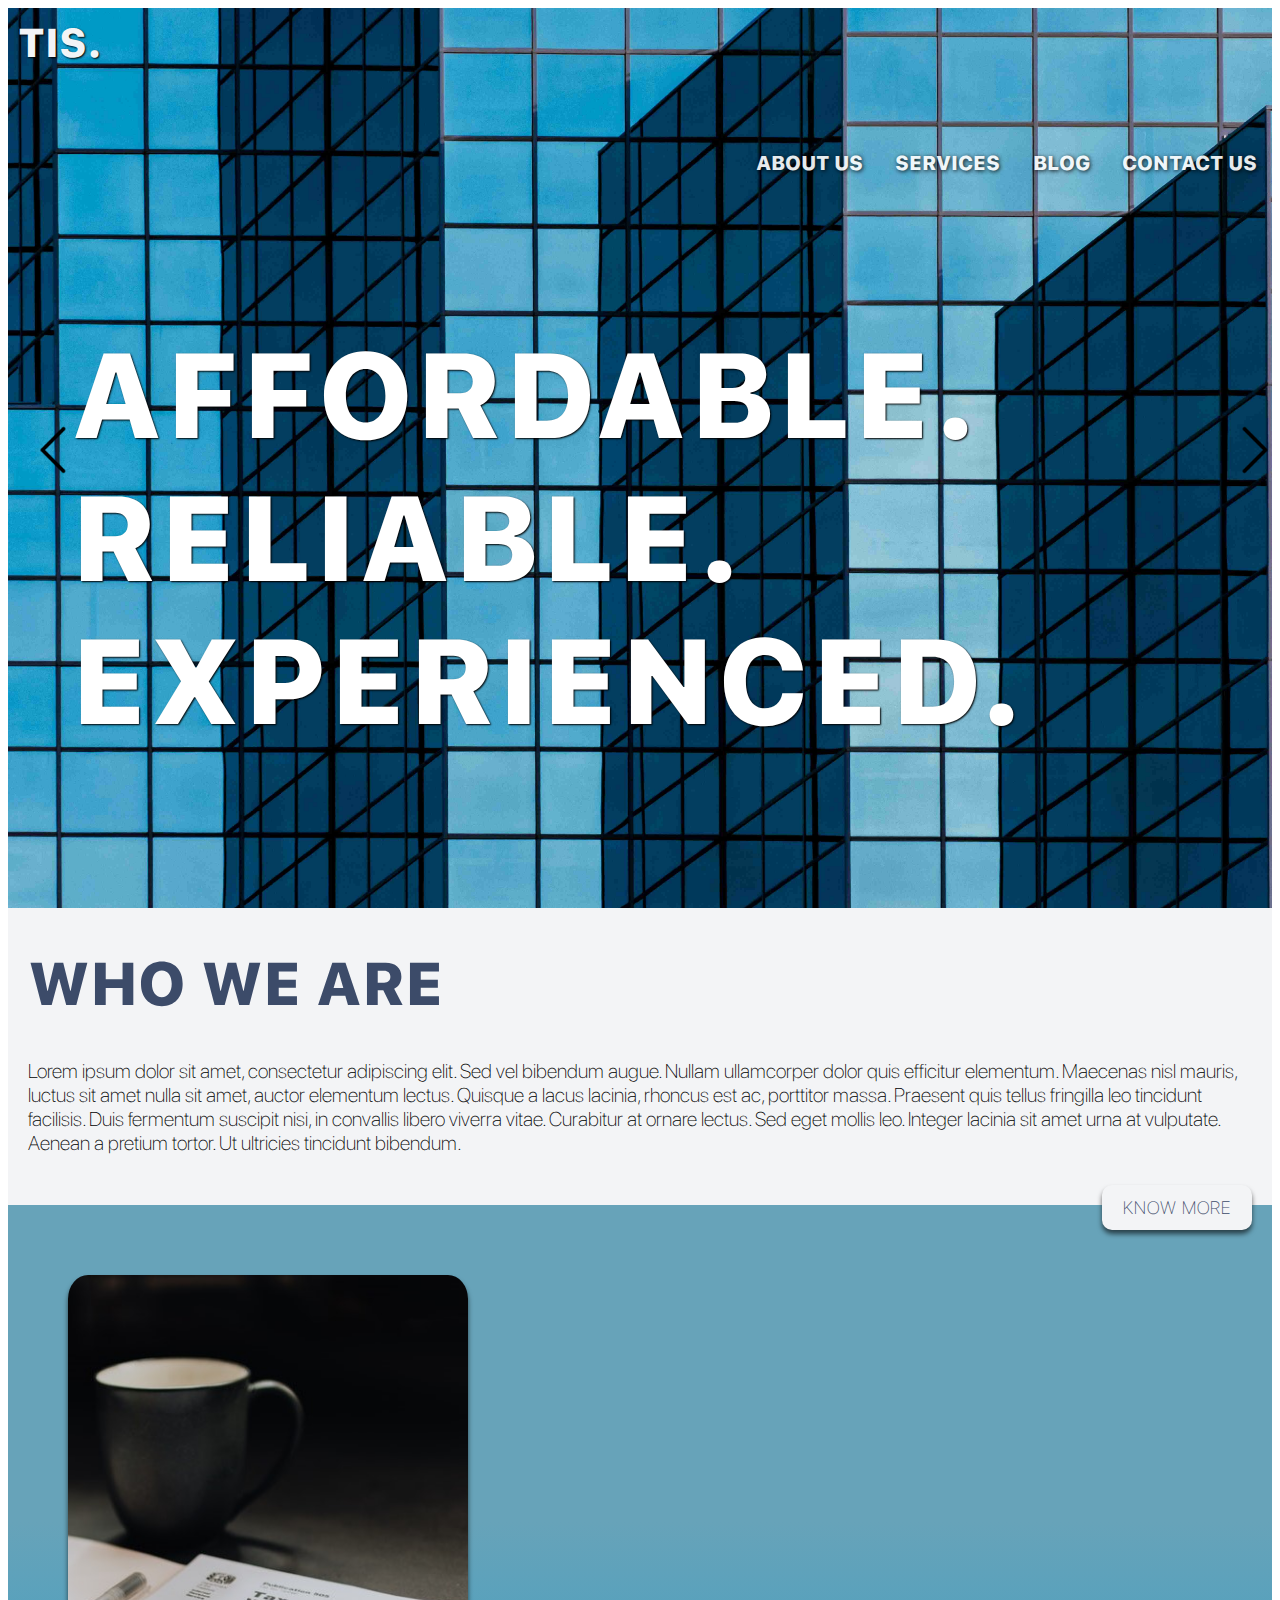
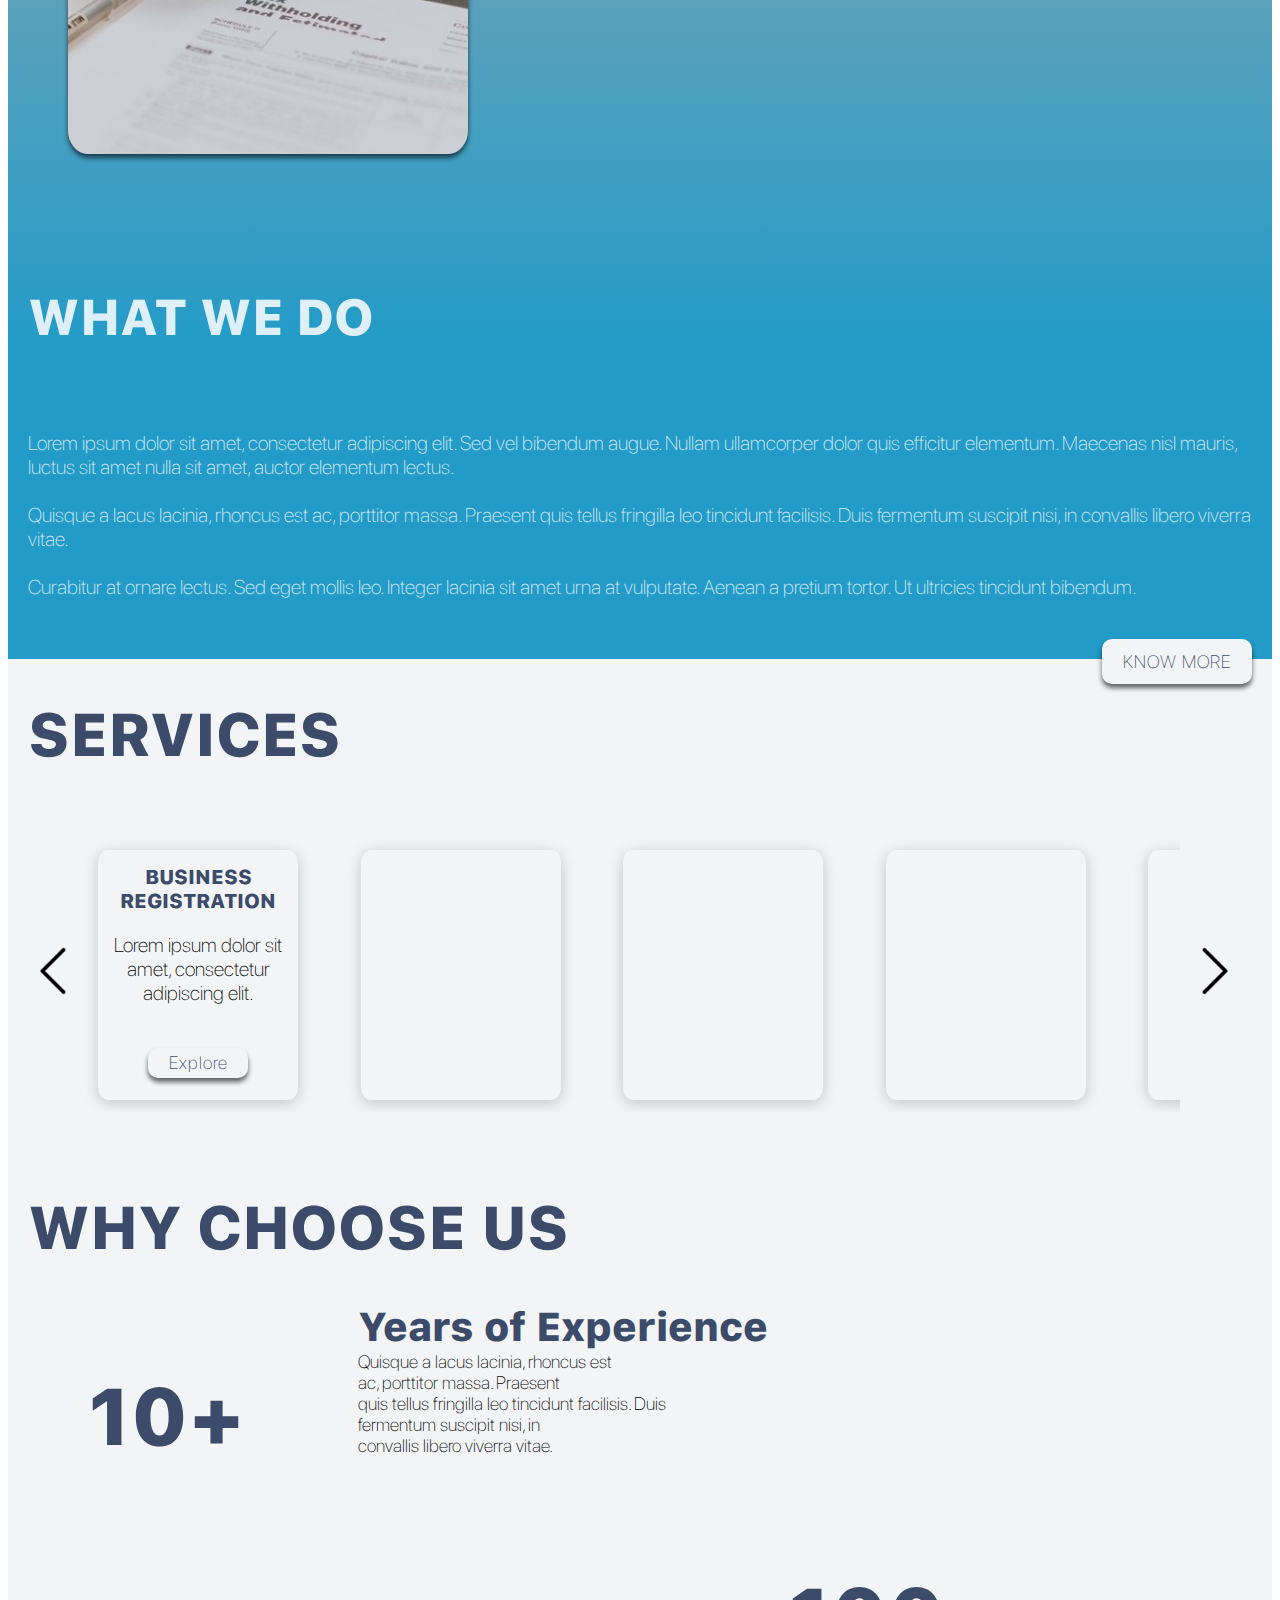
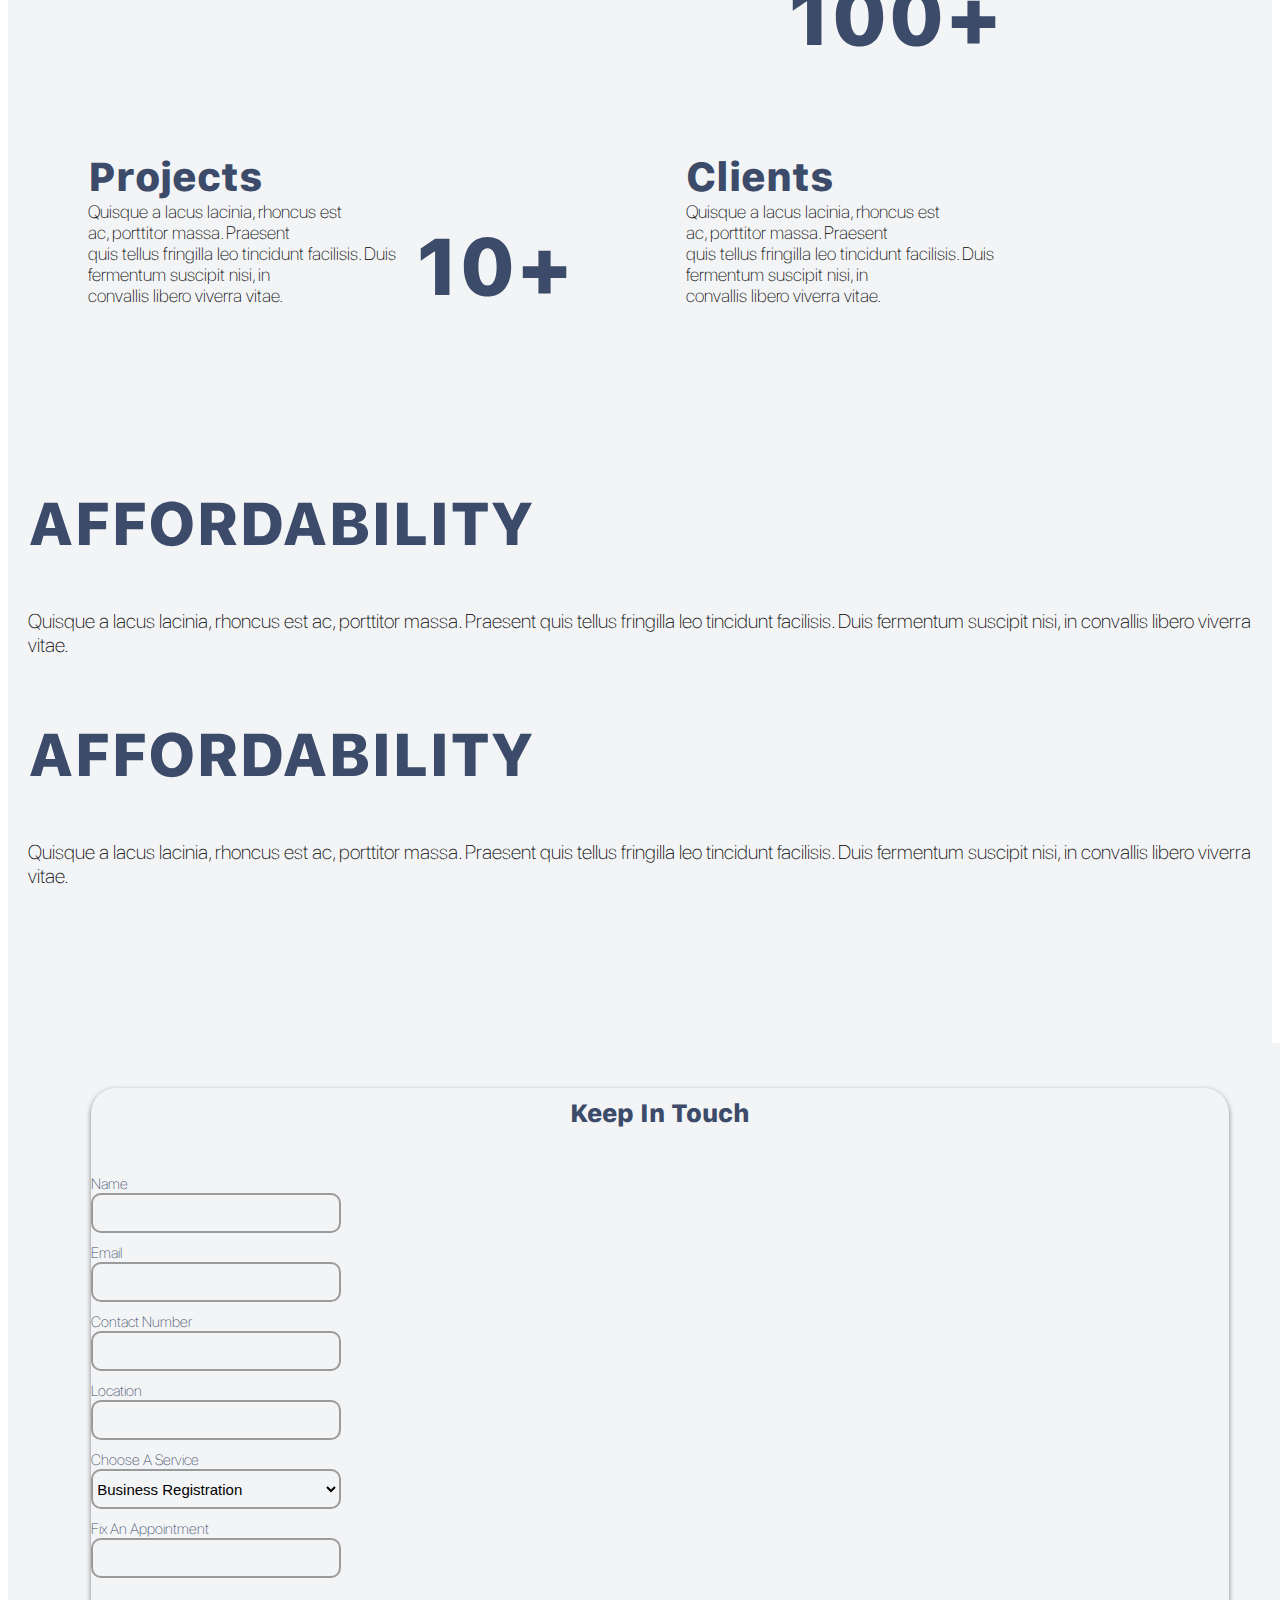
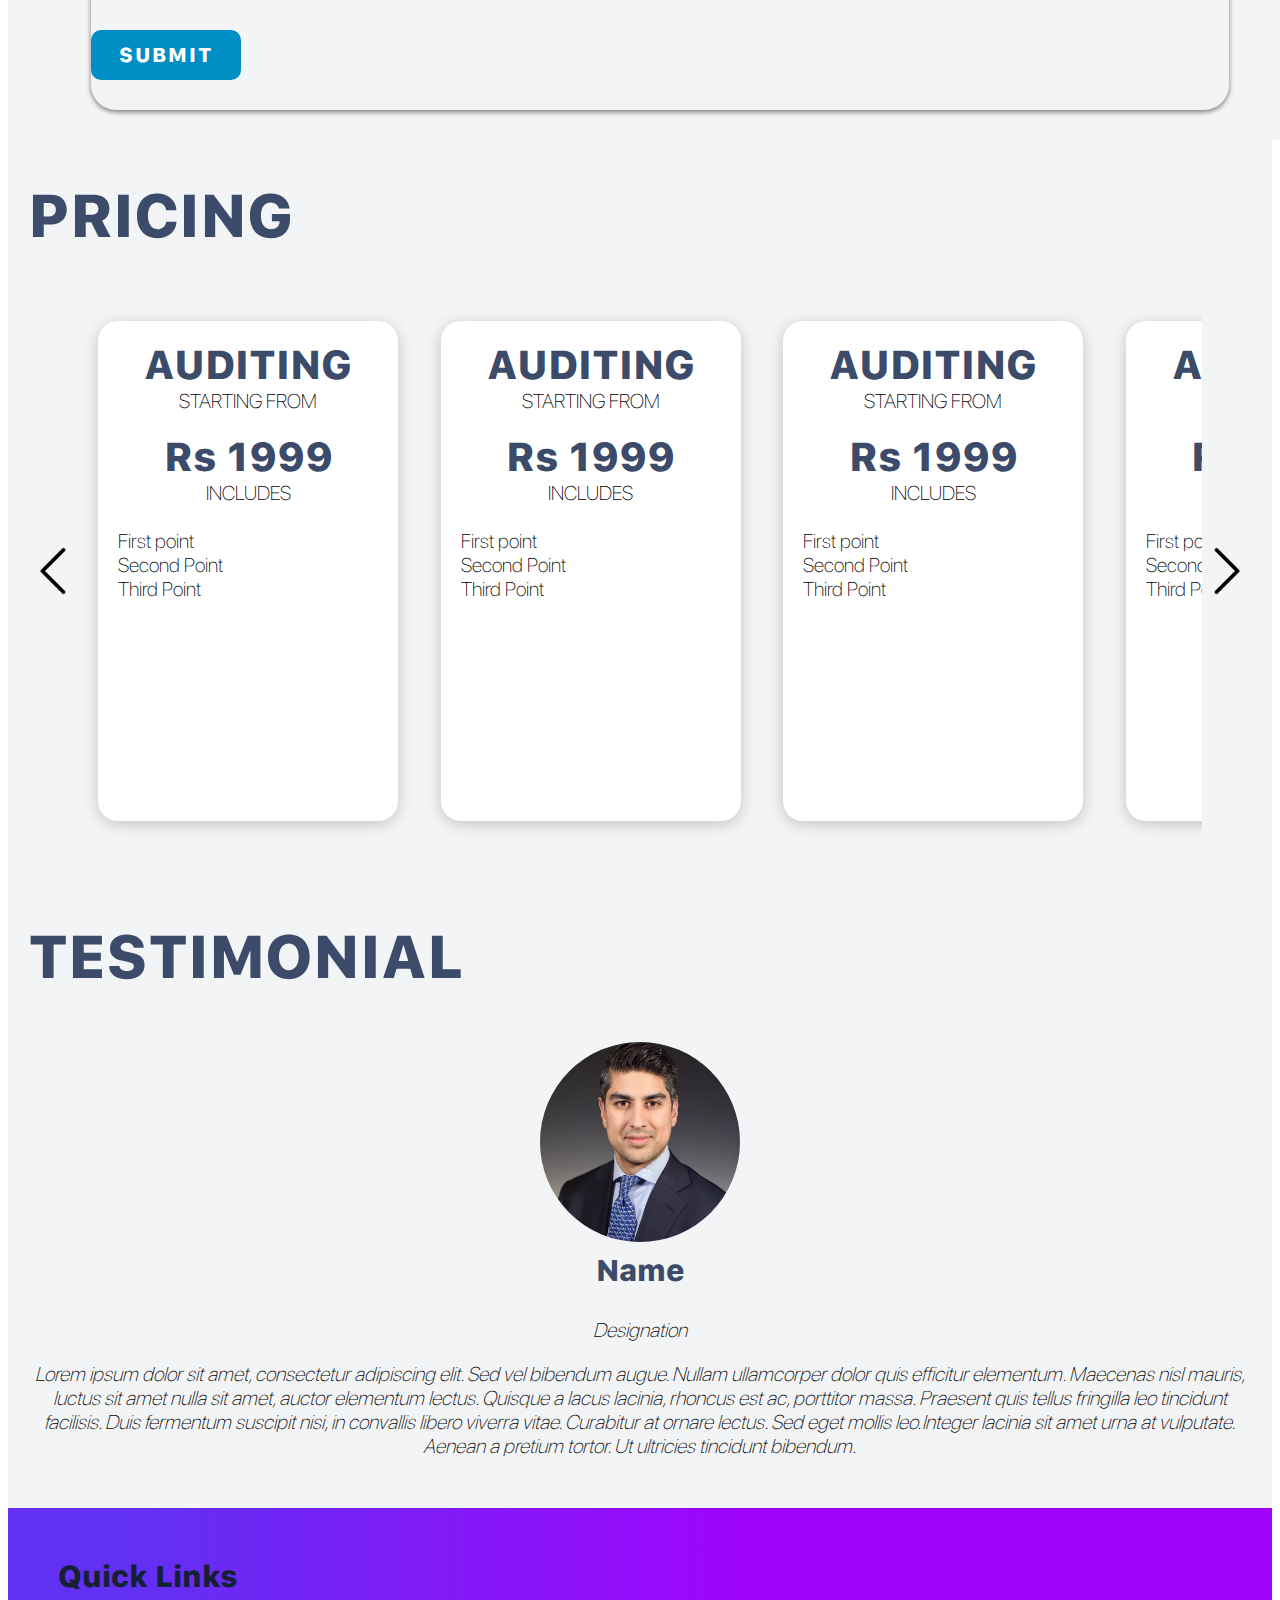
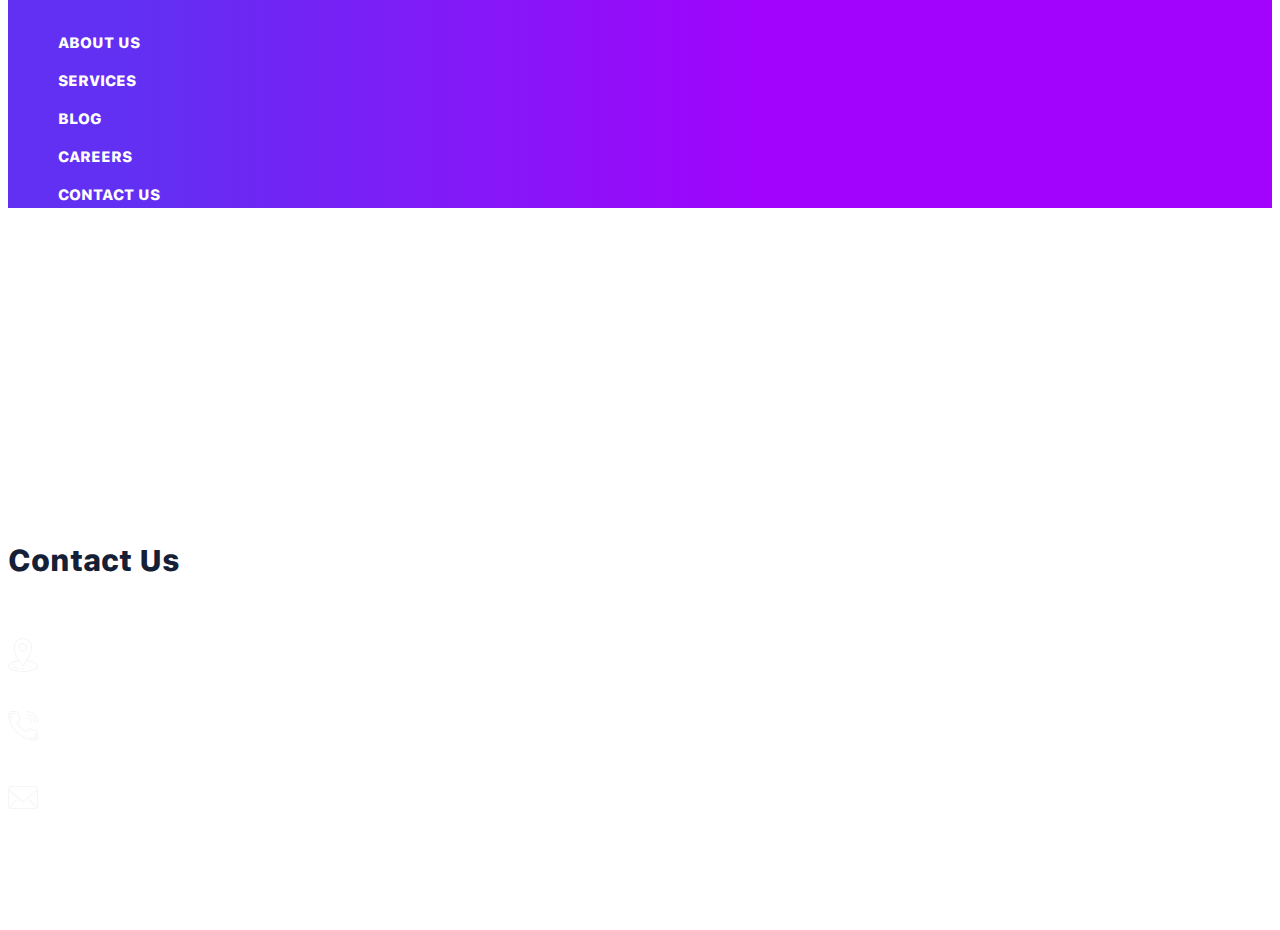
<file: index.html>
<html>
    <head>
        <link href = "./navbar_footer.css" type="text/css" rel = "stylesheet">
        <link href = "./home_page/main.css" type="text/css" rel = "stylesheet">
        <link href = "./individual_services_page/service.css" type="text/css" rel="stylesheet">
        <script src = "./script.js"></script>
        <link href="https://cdn.jsdelivr.net/npm/bootstrap@5.0.0-beta1/dist/css/bootstrap.min.css" rel="stylesheet" integrity="sha384-giJF6kkoqNQ00vy+HMDP7azOuL0xtbfIcaT9wjKHr8RbDVddVHyTfAAsrekwKmP1" crossorigin="anonymous">
        <meta name="viewport" content="width=device-width, initial-scale=1.0">
    </head>
    <body>
        <div class = "first_block" style = "background: url('./home_page/LandingPageHeader.jpg')" onscroll="nav_background()">
            <div class = "fixed-top" style = "padding: 0; margin: 0;">
            <div class = "row nav_div" style= "height: 7rem;">
                <div class = "col-2 col-md-2">
                    <p class = "header_block" style = "line-height: 7rem;">
                        <a href = "../index.html">
                            TIS.
                        </a>
                    </p>
                </div>
                <div class = "col-md-8 offset-md-2 offset-8 col-2">
                    <ul class = "navbar_custom desktop">
                        <li>
                            <a href = "./about_us_page/about_us.html">
                                ABOUT US
                            </a>
                        </li>
                        <li>
                            <a href = "./services_page/services.html">
                                SERVICES
                            </a>
                        </li>
                        <li>
                            <a href = "./blog/blog.html">
                                BLOG
                            </a>
                        </li>
                        <li>
                            <a href = "./contact_us/contact_us.html">
                                CONTACT US
                            </a>
                        </li>
                    </ul>
                        <div id="myNav" class="overlay" style = "height: 0%;">
                              <a href="javascript:void(0)" class="closebtn" onclick="closeNav()">&times;</a>
                              <div class="overlay-content">
                              <a href = "./about_us_page/about_us.html">About Us</a>
                              <a href = "./services_page/services.html">Services</a>
                              <a href = "./blog/blog.html">Blog</a>
                              <a href = "./contact_us/contact_us.html">Contact Us</a>
                              </div>
                        </div>
                        <span id = "navbar_btn" style = "margin-right: 2rem;" onclick="openNav()">
                            <div class="bar"></div>
                            <div class="bar"></div>
                            <div class="bar"></div>
                        </span>
                    </div>
                </div>
            </div>
            <div class = "row">
                <div class = "col-12">
                    <h1 style = "top: 50%" id = "heading">AFFORDABLE.<br>RELIABLE.<br>EXPERIENCED.</h1>
                </div>
            </div>
        </div>
        <div class = "container-fluid blocks" style = "background-color: #f3f4f6;">
            <div class = "row">
                <div class = "col-12">
                <h1 class = "block_heading" > WHO WE ARE </h1>
                </div>
                <div class = "col-12">
                    <p style = "font-family: thinfont; font-size: 2rem; margin: 3rem 0; color: color: RGB(60, 75, 105);">
                        Lorem ipsum dolor sit amet, consectetur adipiscing elit. Sed vel bibendum augue. Nullam ullamcorper dolor quis efficitur elementum. Maecenas nisl mauris, luctus sit amet nulla sit amet, auctor elementum lectus. Quisque a lacus lacinia, rhoncus est ac, porttitor massa. Praesent quis tellus fringilla leo tincidunt facilisis. Duis fermentum suscipit nisi, in convallis libero viverra vitae. Curabitur at ornare lectus. Sed eget mollis leo. Integer lacinia sit amet urna at vulputate. Aenean a pretium tortor. Ut ultricies tincidunt bibendum.
                    </p>
                </div>
                <div class = "offset-10 col-2">
                    <button id = "know_more"> KNOW MORE</button>
                </div>
            </div>
        </div>
        <div id = "what_we_do" class = "container-fluid blocks" style = "background: linear-gradient(#67a3b9 30%, #239bc8 70%);">
            <div class = "row">
                <div class = "col-md-5 d-none d-sm-block">
                    <img src = "./home_page/what%20we%20do.jpg">
                </div>
                <div class = "col-md-7 col-12">
                    <h1> WHAT WE DO</h1>
                    <p>
                       Lorem ipsum dolor sit amet, consectetur adipiscing elit. Sed vel bibendum augue. Nullam ullamcorper dolor quis efficitur elementum. Maecenas nisl mauris, luctus sit amet nulla sit amet, auctor elementum lectus. 
                        <br><br>
                        Quisque a lacus lacinia, rhoncus est ac, porttitor massa. Praesent quis tellus fringilla leo tincidunt facilisis. Duis fermentum suscipit nisi, in convallis libero viverra vitae. 
                        <br><br>
                        Curabitur at ornare lectus. Sed eget mollis leo. Integer lacinia sit amet urna at vulputate. Aenean a pretium tortor. Ut ultricies tincidunt bibendum. 
                    </p>
                    <button style = "margin-bottom: 2rem;" id = "know_more"> KNOW MORE</button>
                </div>
            </div>
        </div>
        <div id = "services" class = "container-fluid blocks" style = "background-color: #f3f4f6;">
            <div class = "row">
                <div class = "col-12">
                    <h1 class = "block_heading">SERVICES</h1>
                </div>
                <div  style = "position: relative;" class = "col-12">
                    <img src = "./home_page/arrhead.png" onclick="left_scroll('#services ul')" class = "scroll_btn d-none d-sm-block" style = "transform: translate(0%, -50%) rotate(180deg);">
                    <ul>
                        <li>
                            <div>
                                <h3>BUSINESS REGISTRATION</h3>
                                <p>Lorem ipsum dolor sit amet, consectetur adipiscing elit.</p>
                                <button id = "know_more">Explore</button>
                            </div>
                        </li>
                        <li>
                            <div>
                                <h3></h3>
                                <p></p>
                            </div>
                        </li>
                        <li>
                            <div>
                                <h3></h3>
                                <p></p>
                            </div>
                        </li>
                        <li>
                            <div>
                                <h3></h3>
                                <p></p>
                            </div>
                        </li>
                        <li>
                            <div>
                                <h3></h3>
                                <p></p>
                            </div>
                        </li>
                        <li>
                            <div>
                                <h3></h3>
                                <p></p>
                            </div>
                        </li>
                        <li>
                            <div>
                                <h3>BUSINESS REGISTRATION</h3>
                                <p>Lorem ipsum dolor sit amet, consectetur adipiscing elit.</p>
                                <button id = "know_more">Explore</button>
                            </div>
                        </li>
                    </ul>
                    <img src = "./home_page/arrhead.png" onclick="right_scroll('#services ul')" id = "right_scroll" class = "scroll_btn d-none d-sm-block" style = "right: 1%;">
                </div>
            </div>
        </div>
        <div id = "why_choose_us" class = "container-fluid blocks" style = "background: #f3f4f6;">
            <h1 class = "row col-12 block_heading">WHY CHOOSE US</h1>
            <div class = "row">
                <div class = "col-md-7 col-12" style = "margin-top: 2rem;">
                    <ul style = "list-style: none;">
                        <li>
                            <div>
                                <h2>
                                    10+
                                </h2>
                            </div>
                            <div>
                                <h5>
                                    Years of Experience
                                </h5>
                                <p style = "font-size: 1.8rem; margin: 0; font-family: thinfont;">
                                    Quisque a lacus lacinia, rhoncus est<br> ac, porttitor massa. Praesent<br> quis tellus fringilla leo tincidunt facilisis. Duis<br> fermentum suscipit nisi, in<br> convallis libero viverra vitae.
                                </p>
                            </div>
                        </li>
                        <li>
                            <div>
                                <h2>
                                    100+
                                </h2>
                            </div>
                            <div>
                                <h5>
                                    Projects
                                </h5>
                                <p style = "font-size: 1.8rem; margin: 0; font-family: thinfont;">
                                    Quisque a lacus lacinia, rhoncus est<br> ac, porttitor massa. Praesent<br> quis tellus fringilla leo tincidunt facilisis. Duis<br> fermentum suscipit nisi, in<br> convallis libero viverra vitae.
                                </p>
                            </div>
                        </li>
                        <li>
                            <div>
                                <h2>
                                    10+
                                </h2>
                            </div>
                            <div>
                                <h5>
                                    Clients
                                </h5>
                                <p style = "font-size: 1.8rem; margin: 0; font-family: thinfont;">
                                    Quisque a lacus lacinia, rhoncus est<br> ac, porttitor massa. Praesent<br> quis tellus fringilla leo tincidunt facilisis. Duis<br> fermentum suscipit nisi, in<br> convallis libero viverra vitae.
                                </p>
                            </div>
                        </li>
                    </ul>
                </div>
                <div  id = "why_choose_us2" class = "col-md-5 col-12" style = "margin-top: 2rem;">
                    <div>
                        <h2 style = "font-size: 6rem;">
                            AFFORDABILITY
                        </h2>
                        <p>
                            Quisque a lacus lacinia, rhoncus est ac, porttitor massa. Praesent quis tellus fringilla leo tincidunt facilisis. Duis fermentum suscipit nisi, in convallis libero viverra vitae.
                        </p>
                    </div>
                    <div>
                        <h2 style = "font-size: 6rem;">
                            AFFORDABILITY
                        </h2>
                        <p>
                            Quisque a lacus lacinia, rhoncus est ac, porttitor massa. Praesent quis tellus fringilla leo tincidunt facilisis. Duis fermentum suscipit nisi, in convallis libero viverra vitae.
                        </p>
                    </div>
                </div>
            </div>
        </div>
        <div class = "container-fluid blocks"  style = "background:  #f3f4f6; width: 100%;">
            <div class = "row">
                <div class = "col-md-8 offset-md-2 col-12">
                    <div id = "form_card">
                    <div style = "text-align: center;"> 
                        <p style = "padding-top: 1rem; font-size: 2.5rem; color: RGB(60, 75, 105); font-family: PBold;">Keep In Touch</p><br><br>
                    </div>
                    <form class = "row" style = "padding: 0;">
                        <div class = "col-md-5 offset-md-1 col-10 offset-2">
                            <label for = "fname">Name</label><br>
                            <input type = "text" id = "fname" name = fname><br><br>
                            <label for = "email">Email</label><br>
                            <input type = "text" id = "email" name = "email"><br><br>
                            <label for = "number">Contact Number</label><br>
                            <input type = "text" id = "number" name = "number"><br><br>
                        </div>
                        <div class = "col-md-5 offset-md-0 col-10 offset-2">
                        <label for = "location"> Location </label><br>
                        <input type = "text" id = "location" name = "location"><br><br>
                        <label for = "service">Choose A Service</label><br>
                        <select id = "servie">
                            <option>
                                Business Registration
                            </option>
                            <option>
                                Company Registration
                            </option>
                        </select><br><br>
                        <label for = "appointment">Fix An Appointment</label><br>
                        <input type = "text" id = "appointment" name = "appointment"><br><br><br>
                        </div>
                        <button id = "submit_btn" type = "submit">SUBMIT</button>
                    </form>
                </div>
                </div>
            </div>
            </div>
        <div id = "pricing" class = "container-fluid blocks" style = "background:  #f3f4f6;">
            <div class = "row">
                <div class = "col-12">
                    <h1 class = "block_heading"> PRICING </h1>
                </div>
                <div class ="col-12" style = "position: relative;">
                    <img src = "./home_page/arrhead.png" onclick="left_scroll('#pricing ul')" class = "scroll_btn d-none d-sm-block" style = "transform: translateY(-50%) rotate(-180deg);">
                    <ul>
                        <li>
                            <div>
                                <span style = "text-align: center;">
                                    <h3 >AUDITING </h3>
                                    <p>STARTING FROM</p>
                                    <h3>Rs 1999</h3>
                                    <p>INCLUDES</p>
                                </span>
                                <p style = "font-family: thinfont; margin: 0 0 0 2rem; font-size: 2rem;">
                                    <br>
                                    First point
                                    <br>
                                    Second Point
                                    <br>
                                    Third Point
                                </p>
                            </div>
                        </li>
                        <li>
                            <div>
                                <span style = "text-align: center;">
                                    <h3 >AUDITING </h3>
                                    <p>STARTING FROM</p>
                                    <h3>Rs 1999</h3>
                                    <p>INCLUDES</p>
                                </span>
                                <p style = "font-family: thinfont; margin: 0 0 0 2rem; font-size: 2rem;">
                                    <br>
                                    First point
                                    <br>
                                    Second Point
                                    <br>
                                    Third Point
                                </p>
                            </div>
                        </li>
                        <li>
                            <div>
                                <span style = "text-align: center;">
                                    <h3 >AUDITING </h3>
                                    <p>STARTING FROM</p>
                                    <h3>Rs 1999</h3>
                                    <p>INCLUDES</p>
                                </span>
                                <p style = "font-family: thinfont; margin: 0 0 0 2rem; font-size: 2rem;">
                                    <br>
                                    First point
                                    <br>
                                    Second Point
                                    <br>
                                    Third Point
                                </p>
                            </div>
                        </li>
                        <li>
                            <div>
                                <span style = "text-align: center;">
                                    <h3 >AUDITING </h3>
                                    <p>STARTING FROM</p>
                                    <h3>Rs 1999</h3>
                                    <p>INCLUDES</p>
                                </span>
                                <p style = "font-family: thinfont; margin: 0 0 0 2rem; font-size: 2rem;">
                                    <br>
                                    First point
                                    <br>
                                    Second Point
                                    <br>
                                    Third Point
                                </p>
                            </div>
                        </li>
                    </ul>
                    <img src = "./home_page/arrhead.png" onclick="right_scroll('#pricing ul')" class = "scroll_btn d-none d-sm-block" style = "right: 0%;">
                </div>
            </div>
        </div>
        <div id = "testimonials" class = "container-fluid blocks" style = "background:  #f3f4f6;"> 
            <h2 class = "block_heading">TESTIMONIAL</h2>
            <div class = "row position-relative">
                <img src = "./home_page/arrhead.png" onclick = "left_scroll('#testimonials ul')"class = "scroll_btn col-1" style = "transform: translateY(-50%) rotate(180deg);">
                <ul style = "list-style: none; text-align: center;">
                    <li>
                        <div class = "col-10 offset-1">
                            <div class = "col-md-4 offset-md-4">
                                <img src = "./home_page/testimonial1.jpg">
                                <h3>Name</h3>
                                <p>Designation</p>
                            </div>
                            <div class = "col-md-6 offset-md-3">
                                    <p>
                                        Lorem ipsum dolor sit amet, consectetur adipiscing elit. Sed vel bibendum augue. Nullam ullamcorper dolor quis efficitur elementum. Maecenas nisl mauris, luctus sit amet nulla sit amet, auctor elementum lectus. Quisque a lacus lacinia, rhoncus est ac, porttitor massa. Praesent quis tellus fringilla leo tincidunt facilisis. Duis fermentum suscipit nisi, in convallis libero viverra vitae. Curabitur at ornare lectus. Sed eget mollis leo.Integer lacinia sit amet urna at vulputate. Aenean a pretium tortor. Ut ultricies tincidunt bibendum.
                                    </p>
                            </div>
                        </div>
                    </li>
                    <li>
                        <div class = "col-10 offset-1">
                            <div class = "col-md-4 offset-md-4">
                                <img src = "./home_page/testimonial1.jpg">
                                <h3>Name</h3>
                                <p>Designation</p>
                            </div>
                            <div class = "col-md-6 offset-md-3">
                                    <p>
                                        Lorem ipsum dolor sit amet, consectetur adipiscing elit. Sed vel bibendum augue. Nullam ullamcorper dolor quis efficitur elementum. Maecenas nisl mauris, luctus sit amet nulla sit amet, auctor elementum lectus. Quisque a lacus lacinia, rhoncus est ac, porttitor massa. Praesent quis tellus fringilla leo tincidunt facilisis. Duis fermentum suscipit nisi, in convallis libero viverra vitae. Curabitur at ornare lectus. Sed eget mollis leo.Integer lacinia sit amet urna at vulputate. Aenean a pretium tortor. Ut ultricies tincidunt bibendum.
                                    </p>
                            </div>
                        </div>
                    </li>
                </ul>
                <img src = "./home_page/arrhead.png" onclick = "right_scroll('#testimonials ul')" class = "scroll_btn col-1" style = "right: 0%;">
            </div>
        </div>
        <div class = "row footer_custom">
            <div class = "col-4" id = "quick_links">
                <h3 style = "font-size: 3rem; color: RGB(21, 32, 54);">
                    Quick Links
                </h3>
                <ul>
                    <li>
                            <a>
                                ABOUT US
                            </a>
                        </li>
                        <li>
                            <a>
                                SERVICES
                            </a>
                        </li>
                        <li>
                            <a>
                                BLOG
                            </a>
                        </li>
                        <li>
                            <a>
                                CAREERS
                            </a>
                        </li>
                        <li>
                            <a>
                                CONTACT US
                            </a>
                        </li>
                </ul>
            </div>
            <div class = "col-3 copyright" style = "position: relative; text-align: center; flex-direction: column;">
                <p>&#169;Copyright 2020 Taxcode India Solutions</p>
            </div> 
            <div class = "col-4 offset-1 contact_col" style = "padding: 2rem 0 0 0;">
                <h3 style = "font-size: 3rem; color: RGB(21, 32, 54);">
                    Contact Us
                </h3>
                <ul id = "footer_contact">
                    <li>
                        <img src = "./images/location.png">
                        <p>
                            221B, Baker Street
                        </p>
                    </li>
                    <li>
                        <img src = "./images/telephone.png">
                        <p>
                            8017586761
                        </p>
                    </li>
                    <li>
                        <img src = "./images/mail.png">
                        <p>
                            contactus@weblynks.in
                        </p>
                    </li>
                </ul>
                <div id = "socials">
                    <a><img src = "./images/facebook.png"></a>
                    <a><img src = "./images/linkedin.png"></a>
                    <a><img src = "./images/twitter.png"></a>
                </div>
            </div>
        </div>
        <script src="https://ajax.googleapis.com/ajax/libs/jquery/3.5.1/jquery.min.js"></script>
        <script>
        var w = $(window).width().toString();
        function left_scroll(s)
        {
            $(s).animate({scrollLeft: '-=' + w}, 500, "swing");
        }
        function right_scroll(s)
        {
            $(s).animate({scrollLeft: '+=' + w}, 500, "swing");
            console.log(s);
        }
        </script>
    </body>
</html>
</file>
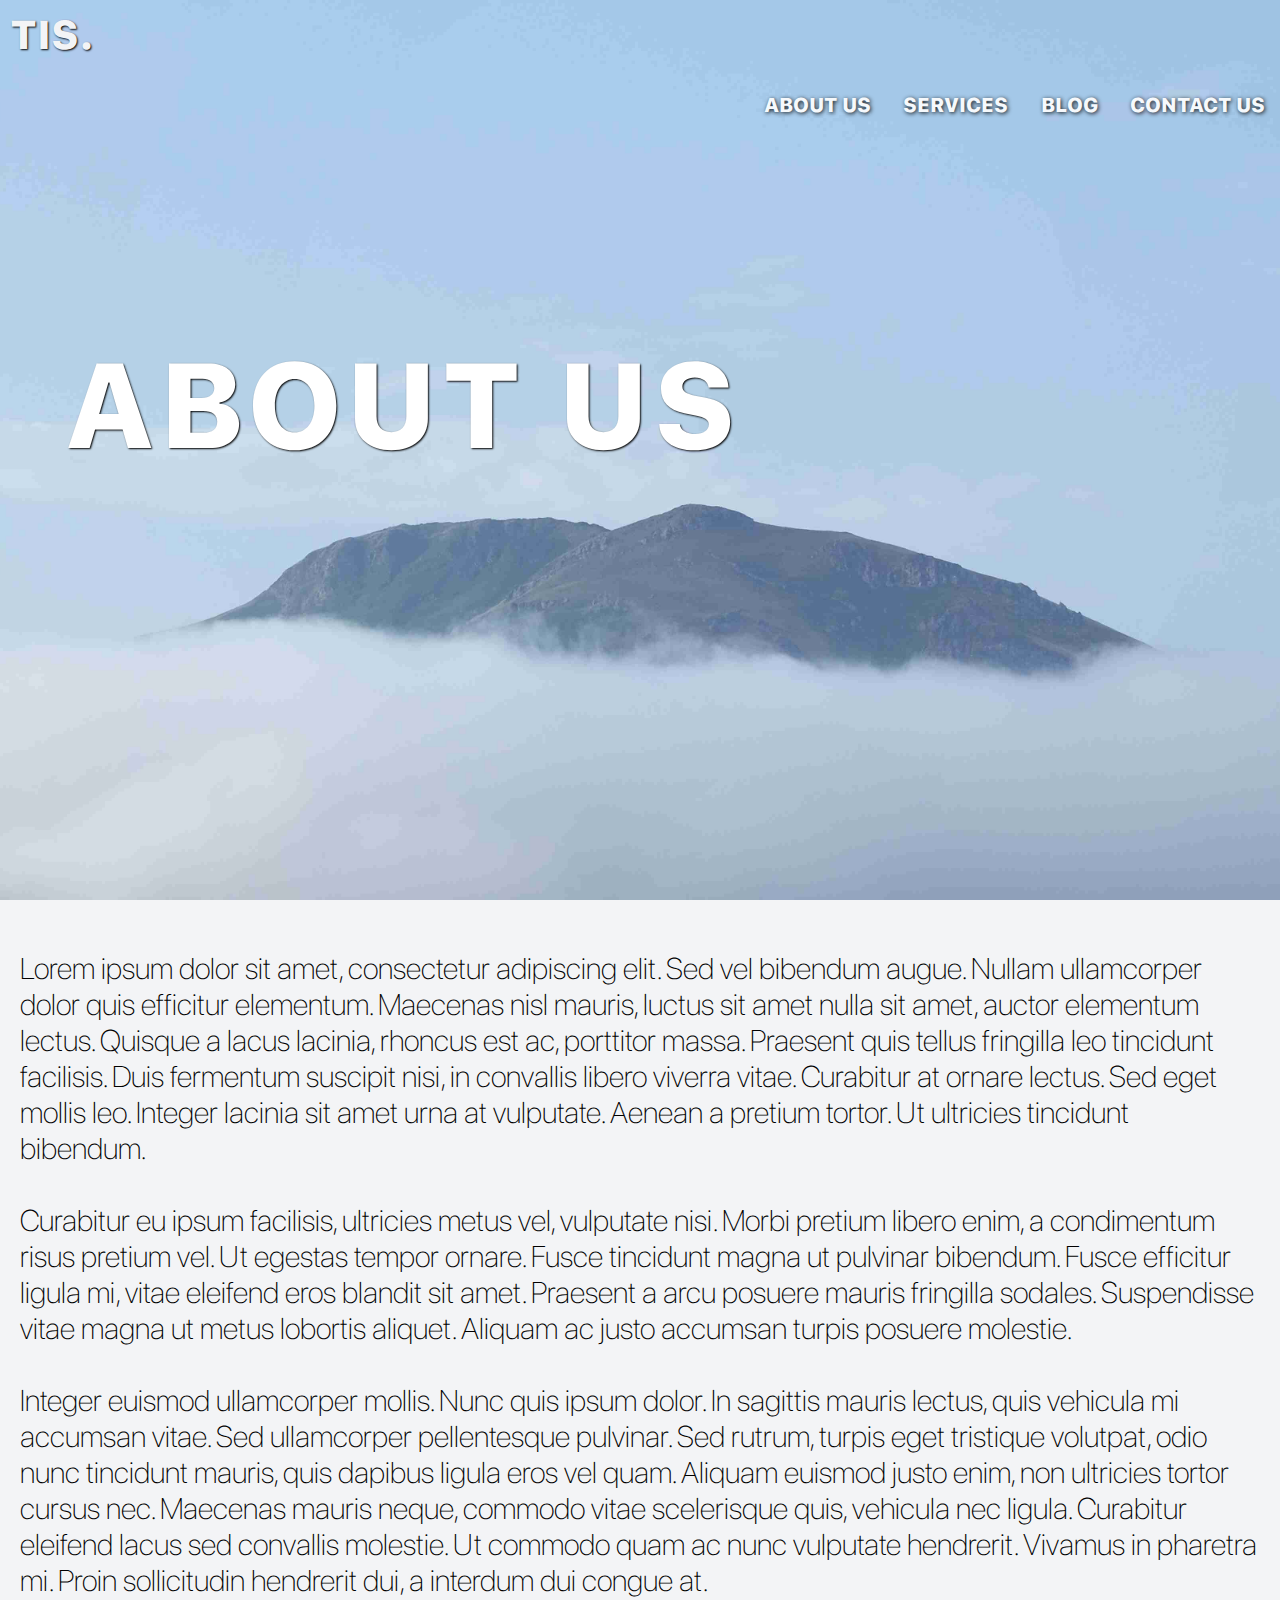
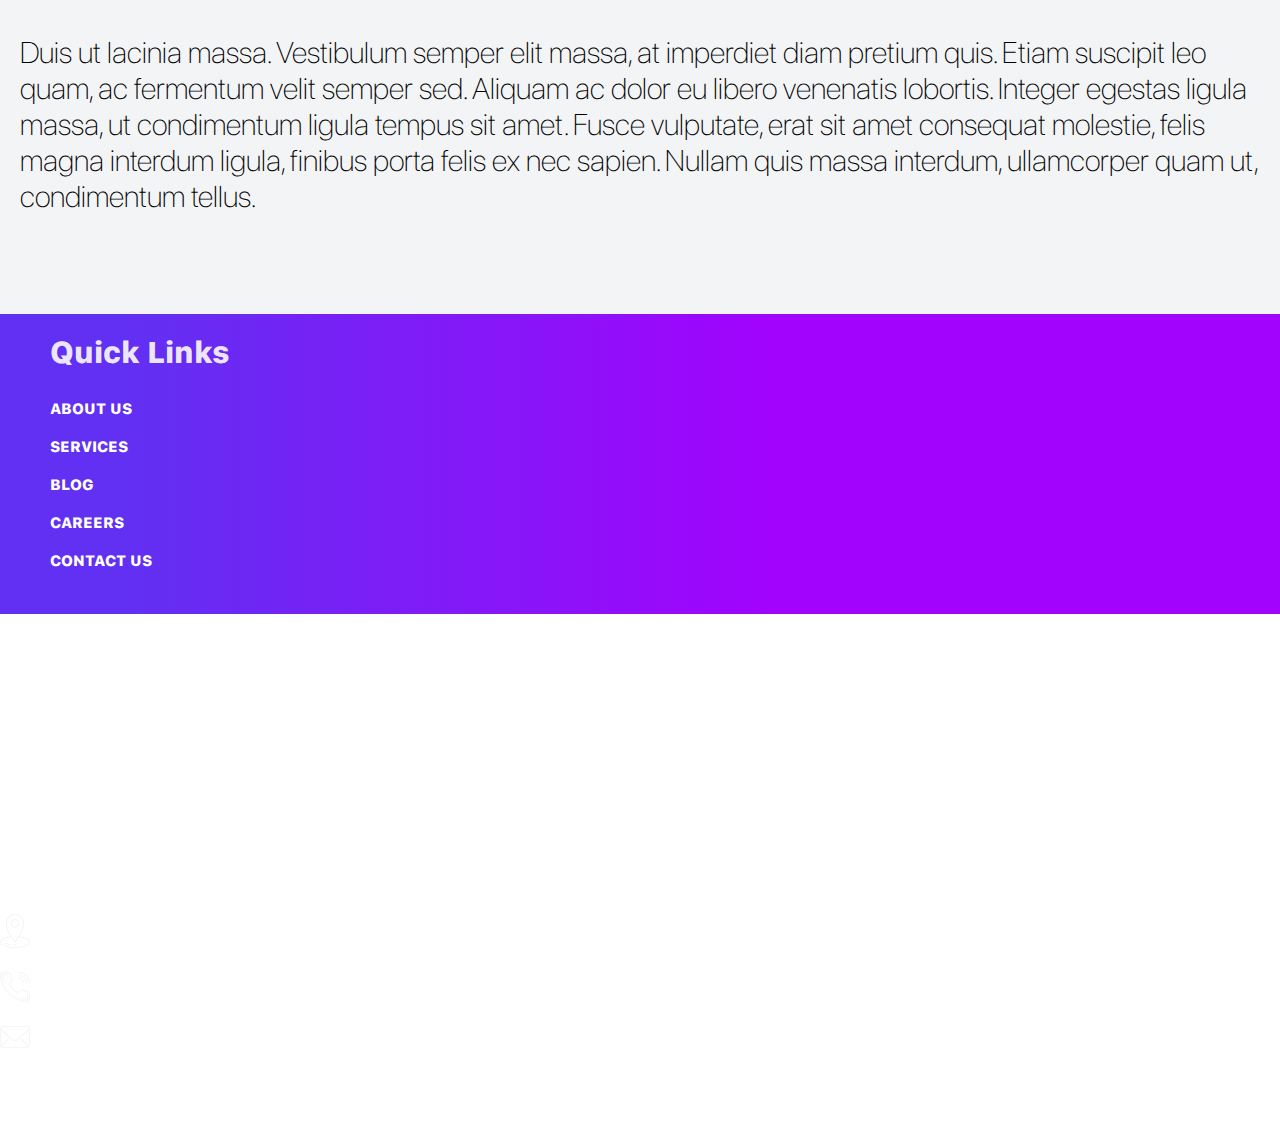
<file: about_us_page/about_us.html>
<html>
    <head>
        <link href="https://cdn.jsdelivr.net/npm/bootstrap@5.0.0-beta1/dist/css/bootstrap.min.css" rel="stylesheet" integrity="sha384-giJF6kkoqNQ00vy+HMDP7azOuL0xtbfIcaT9wjKHr8RbDVddVHyTfAAsrekwKmP1" crossorigin="anonymous">
        <meta name="viewport" content="width=device-width, initial-scale=1.0">
        <title>
            ABOUT US
        </title>
        <link href = "../navbar_footer.css" type = "text/css" rel = "stylesheet">
        <link href = "about_us.css" type = "text/css" rel = "stylesheet">
        <script src = "../script.js"></script>
    </head>
    <body>
        <div class = "first_block" style = "background: url('AboutUsHeader.jpg')" onscroll="nav_background()">
            <div class = "fixed-top" style = "padding: 0; margin: 0;">
            <div class = "row nav_div" style= "height: 7rem;">
                <div class = "col-2 col-md-2">
                    <p class = "header_block" style = "line-height: 7rem;">
                        <a href = "../index.html">
                            TIS.
                        </a>
                    </p>
                </div>
                <div class = "col-md-8 offset-md-2 offset-8 col-2">
                    <ul class = "navbar_custom desktop">
                        <li>
                            <a href = "../about_us_page/about_us.html">
                                ABOUT US
                            </a>
                        </li>
                        <li>
                            <a href = "../services_page/services.html">
                                SERVICES
                            </a>
                        </li>
                        <li>
                            <a href = "../blog/blog.html">
                                BLOG
                            </a>
                        </li>
                        <li>
                            <a href = "../contact_us/contact_us.html">
                                CONTACT US
                            </a>
                        </li>
                    </ul>
                        <div id="myNav" class="overlay" style = "height: 0%;">
                              <a href="javascript:void(0)" class="closebtn" onclick="closeNav()">&times;</a>
                              <div class="overlay-content">
                              <a href = "../about_us_page/about_us.html">About Us</a>
                              <a href = "../services_page/services.html">Services</a>
                              <a href = "../blog/blog.html">Blog</a>
                              <a href = "../contact_us/contact_us.html">Contact Us</a>
                              </div>
                        </div>
                        <span id = "navbar_btn" style = "margin-right: 2rem;" onclick="openNav()">
                            <div class="bar"></div>
                            <div class="bar"></div>
                            <div class="bar"></div>
                        </span>
                    </div>
                </div>
            </div>
            <div class = "row">
                <div class = "col-12">
                    <h1 id = "heading">ABOUT US</h1>
                </div>
            </div>
        </div>
        <div class = "row"> 
            <div class = "container content">
                <p>
                    
                    Lorem ipsum dolor sit amet, consectetur adipiscing elit. Sed vel bibendum augue. Nullam ullamcorper dolor quis efficitur elementum. Maecenas nisl mauris, luctus sit amet nulla sit amet, auctor elementum lectus. Quisque a lacus lacinia, rhoncus est ac, porttitor massa. Praesent quis tellus fringilla leo tincidunt facilisis. Duis fermentum suscipit nisi, in convallis libero viverra vitae. Curabitur at ornare lectus. Sed eget mollis leo. Integer lacinia sit amet urna at vulputate. Aenean a pretium tortor. Ut ultricies tincidunt bibendum.
                    
                    <br><br>
                    
                    Curabitur eu ipsum facilisis, ultricies metus vel, vulputate nisi. Morbi pretium libero enim, a condimentum risus pretium vel. Ut egestas tempor ornare. Fusce tincidunt magna ut pulvinar bibendum. Fusce efficitur ligula mi, vitae eleifend eros blandit sit amet. Praesent a arcu posuere mauris fringilla sodales. Suspendisse vitae magna ut metus lobortis aliquet. Aliquam ac justo accumsan turpis posuere molestie.
                    
                    <br><br>

                    Integer euismod ullamcorper mollis. Nunc quis ipsum dolor. In sagittis mauris lectus, quis vehicula mi accumsan vitae. Sed ullamcorper pellentesque pulvinar. Sed rutrum, turpis eget tristique volutpat, odio nunc tincidunt mauris, quis dapibus ligula eros vel quam. Aliquam euismod justo enim, non ultricies tortor cursus nec. Maecenas mauris neque, commodo vitae scelerisque quis, vehicula nec ligula. Curabitur eleifend lacus sed convallis molestie. Ut commodo quam ac nunc vulputate hendrerit. Vivamus in pharetra mi. Proin sollicitudin hendrerit dui, a interdum dui congue at.
                    
                    <br><br>
                    
                    Duis ut lacinia massa. Vestibulum semper elit massa, at imperdiet diam pretium quis. Etiam suscipit leo quam, ac fermentum velit semper sed. Aliquam ac dolor eu libero venenatis lobortis. Integer egestas ligula massa, ut condimentum ligula tempus sit amet. Fusce vulputate, erat sit amet consequat molestie, felis magna interdum ligula, finibus porta felis ex nec sapien. Nullam quis massa interdum, ullamcorper quam ut, condimentum tellus.
                </p>
            </div>
        </div>
        <div class = "row footer_custom">
            <div class = "col-4" id = "quick_links">
                <h3>
                    Quick Links
                </h3>
                <ul>
                    <li>
                            <a>
                                ABOUT US
                            </a>
                        </li>
                        <li>
                            <a>
                                SERVICES
                            </a>
                        </li>
                        <li>
                            <a>
                                BLOG
                            </a>
                        </li>
                        <li>
                            <a>
                                CAREERS
                            </a>
                        </li>
                        <li>
                            <a>
                                CONTACT US
                            </a>
                        </li>
                </ul>
            </div>
            <div class = "col-3 copyright" style = "position: relative; text-align: center; flex-direction: column;">
                <p>&#169;Copyright 2020 Taxcode India Solutions</p>
            </div>
            <div class = "col-4 offset-1 contact_col" style = "padding: 2rem 0 0 0;">
                <h3>
                    Contact Us
                </h3>
                <ul id = "footer_contact">
                    <li>
                        <img src = "../images/location.png">
                        <p>
                            221B, Baker Street
                        </p>
                    </li>
                    <li>
                        <img src = "../images/telephone.png">
                        <p>
                            8017586761
                        </p>
                    </li>
                    <li>
                        <img src = "../images/mail.png">
                        <p>
                            contactus@weblynks.in
                        </p>
                    </li>
                </ul>
                <div id = "socials">
                    <a><img src = "../images/facebook.png"></a>
                    <a><img src = "../images/linkedin.png"></a>
                    <a><img src = "../images/twitter.png"></a>
                </div>
            </div>
        </div>
    </body>
</html>
</file>
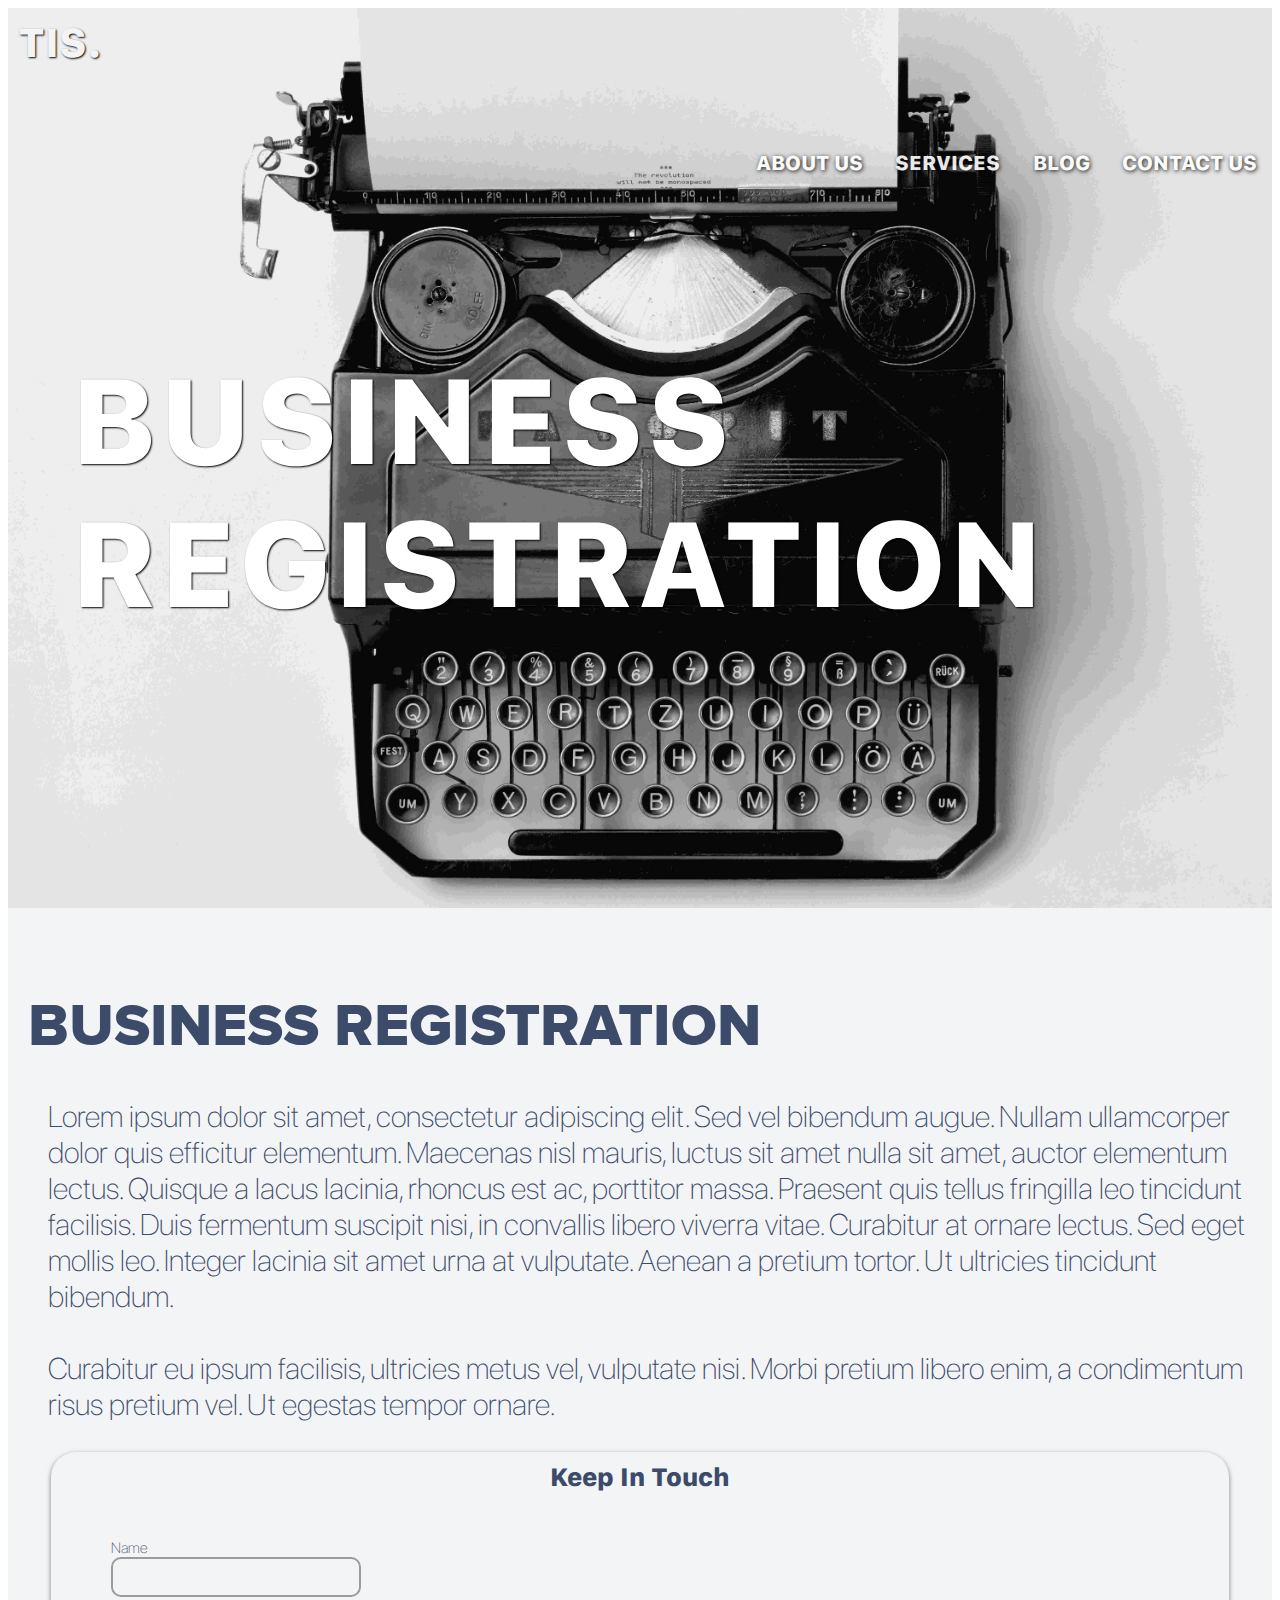
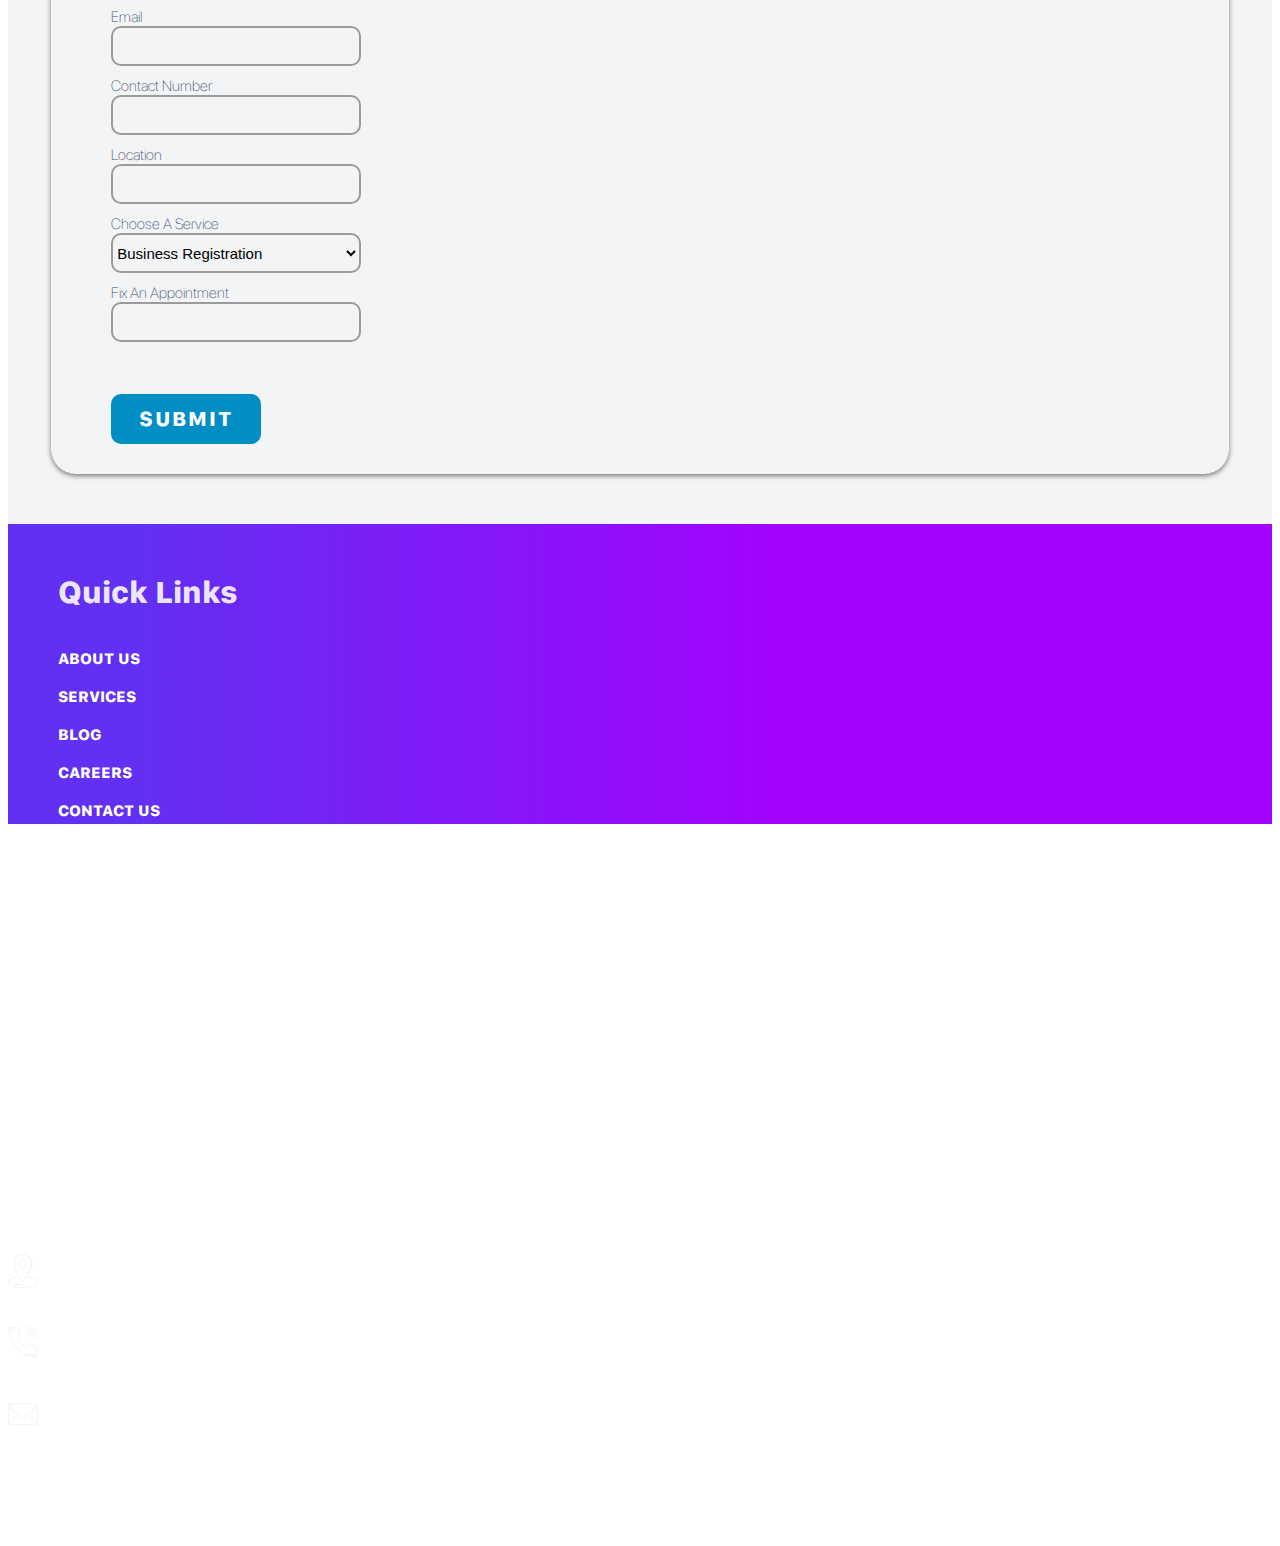
<file: individual_services_page/service.html>
<html>
    <head>
        <link href="https://cdn.jsdelivr.net/npm/bootstrap@5.0.0-beta1/dist/css/bootstrap.min.css" rel="stylesheet" integrity="sha384-giJF6kkoqNQ00vy+HMDP7azOuL0xtbfIcaT9wjKHr8RbDVddVHyTfAAsrekwKmP1" crossorigin="anonymous">
        <meta name="viewport" content="width=device-width, initial-scale=1.0">
        <title>
            SERVICES
        </title>
        <link href = "service.css" type = "text/css" rel = "stylesheet">
        <link href = "../navbar_footer.css" type = "text/css" rel = "stylesheet">
        <script src = "../script.js"></script>
    </head>
    <body>
        <div class = "first_block" style = "background: url('ServiceHeader.jpg');" onscroll="nav_background()">
            <div class = "fixed-top" style = "padding: 0; margin: 0;">
            <div class = "row nav_div" style= "height: 7rem;">
                <div class = "col-2 col-md-2">
                    <p class = "header_block" style = "line-height: 7rem;">
                        <a href = "../index.html">
                            TIS.
                        </a>
                    </p>
                </div>
                <div class = "col-md-8 offset-md-2 offset-8 col-2">
                    <ul class = "navbar_custom desktop">
                        <li>
                            <a href = "../about_us_page/about_us.html">
                                ABOUT US
                            </a>
                        </li>
                        <li>
                            <a href = "../services_page/services.html">
                                SERVICES
                            </a>
                        </li>
                        <li>
                            <a href = "../blog/blog.html">
                                BLOG
                            </a>
                        </li>
                        <li>
                            <a href = "../contact_us/contact_us.html">
                                CONTACT US
                            </a>
                        </li>
                    </ul>
                        <div id="myNav" class="overlay" style = "height: 0%;">
                              <a href="javascript:void(0)" class="closebtn" onclick="closeNav()">&times;</a>
                              <div class="overlay-content">
                              <a href = "../about_us_page/about_us.html">About Us</a>
                              <a href = "../services_page/services.html">Services</a>
                              <a href = "../blog/blog.html">Blog</a>
                              <a href = "../contact_us/contact_us.html">Contact Us</a>
                              </div>
                        </div>
                        <span id = "navbar_btn" style = "margin-right: 2rem;" onclick="openNav()">
                            <div class="bar"></div>
                            <div class="bar"></div>
                            <div class="bar"></div>
                        </span>
                    </div>
                </div>
            </div>
            <div class = "row">
                <div class = "col-12">
                    <h1 id = "heading">BUSINESS REGISTRATION</h1>
                </div>
            </div>
        </div>
        <div style = "background-color: #f3f4f6; padding-bottom: 4rem;">
        <div style = "padding-top: 5rem; padding-left: 2rem;" class = "row">
                <h1 style = "color: RGB(60, 75, 105); font-size: 6rem; font-family: ExtraBold;">BUSINESS REGISTRATION</h1>
        </div>
        <div class = "row">
            <div style = "padding-left: 2rem;" class = "col-md-8 col-12">
                <div class = "container">
                    <p style = "color: RGB(60, 75, 105); font-family: thinfont; font-size: 3rem;">
                        Lorem ipsum dolor sit amet, consectetur adipiscing elit. Sed vel bibendum augue. Nullam ullamcorper dolor quis efficitur elementum. Maecenas nisl mauris, luctus sit amet nulla sit amet, auctor elementum lectus. Quisque a lacus lacinia, rhoncus est ac, porttitor massa. Praesent quis tellus fringilla leo tincidunt facilisis. Duis fermentum suscipit nisi, in convallis libero viverra vitae. Curabitur at ornare lectus. Sed eget mollis leo. Integer lacinia sit amet urna at vulputate. Aenean a pretium tortor. Ut ultricies tincidunt bibendum.
                    
                    <br><br>
                    
                    Curabitur eu ipsum facilisis, ultricies metus vel, vulputate nisi. Morbi pretium libero enim, a condimentum risus pretium vel. Ut egestas tempor ornare.
                    </p>
                </div>
            </div>
            <div class = "col-md-4 col-10 offset-1 offset-md-0">
                <div class = "container" id = "form_card">
                    <div style = "text-align: center;"><p style = "padding-top: 1rem; font-size: 2.5rem; color: RGB(60, 75, 105); font-family: PBold;">Keep In Touch</p><br><br></div>
                    <form>
                        <label for = "fname">Name</label><br>
                        <input type = "text" id = "fname" name = fname><br><br>
                        <label for = "email">Email</label><br>
                        <input type = "text" id = "email" name = "email"><br><br>
                        <label for = "number">Contact Number</label><br>
                        <input type = "text" id = "number" name = "number"><br><br>
                        <label for = "location"> Location </label><br>
                        <input type = "text" id = "location" name = "location"><br><br>
                        <label for = "service">Choose A Service</label><br>
                        <select id = "servie">
                            <option>
                                Business Registration
                            </option>
                            <option>
                                Company Registration
                            </option>
                        </select><br><br>
                        <label for = "appointment">Fix An Appointment</label><br>
                        <input type = "text" id = "appointment" name = "appointment"><br><br><br>
                        <button id = "submit_btn" type = "submit">SUBMIT</button>
                    </form>
                </div>
            </div>
        </div>
        </div>
        <div class = "row footer_custom">
            <div class = "col-4" id = "quick_links">
                <h3>
                    Quick Links
                </h3>
                <ul>
                    <li>
                            <a>
                                ABOUT US
                            </a>
                        </li>
                        <li>
                            <a>
                                SERVICES
                            </a>
                        </li>
                        <li>
                            <a>
                                BLOG
                            </a>
                        </li>
                        <li>
                            <a>
                                CAREERS
                            </a>
                        </li>
                        <li>
                            <a>
                                CONTACT US
                            </a>
                        </li>
                </ul>
            </div>
            <div class = "col-3 copyright" style = "position: relative; text-align: center;">
                <p>&#169;Copyright 2020 Taxcode India Solutions</p>
            </div>
            <div class = "col-4 offset-1 contact_col" style = "padding: 2rem 0 0 0;">
                <h3>
                    Contact Us
                </h3>
                <ul id = "footer_contact">
                    <li>
                        <img src = "../images/location.png">
                        <p>
                            221B, Baker Street
                        </p>
                    </li>
                    <li>
                        <img src = "../images/telephone.png">
                        <p>
                            8017586761
                        </p>
                    </li>
                    <li>
                        <img src = "../images/mail.png">
                        <p>
                            contactus@weblynks.in
                        </p>
                    </li>
                </ul>
                <div id = "socials">
                    <a><img src = "../images/facebook.png"></a>
                    <a><img src = "../images/linkedin.png"></a>
                    <a><img src = "../images/twitter.png"></a>
                </div>
            </div>
        </div>
    </body>
</html>
</file>
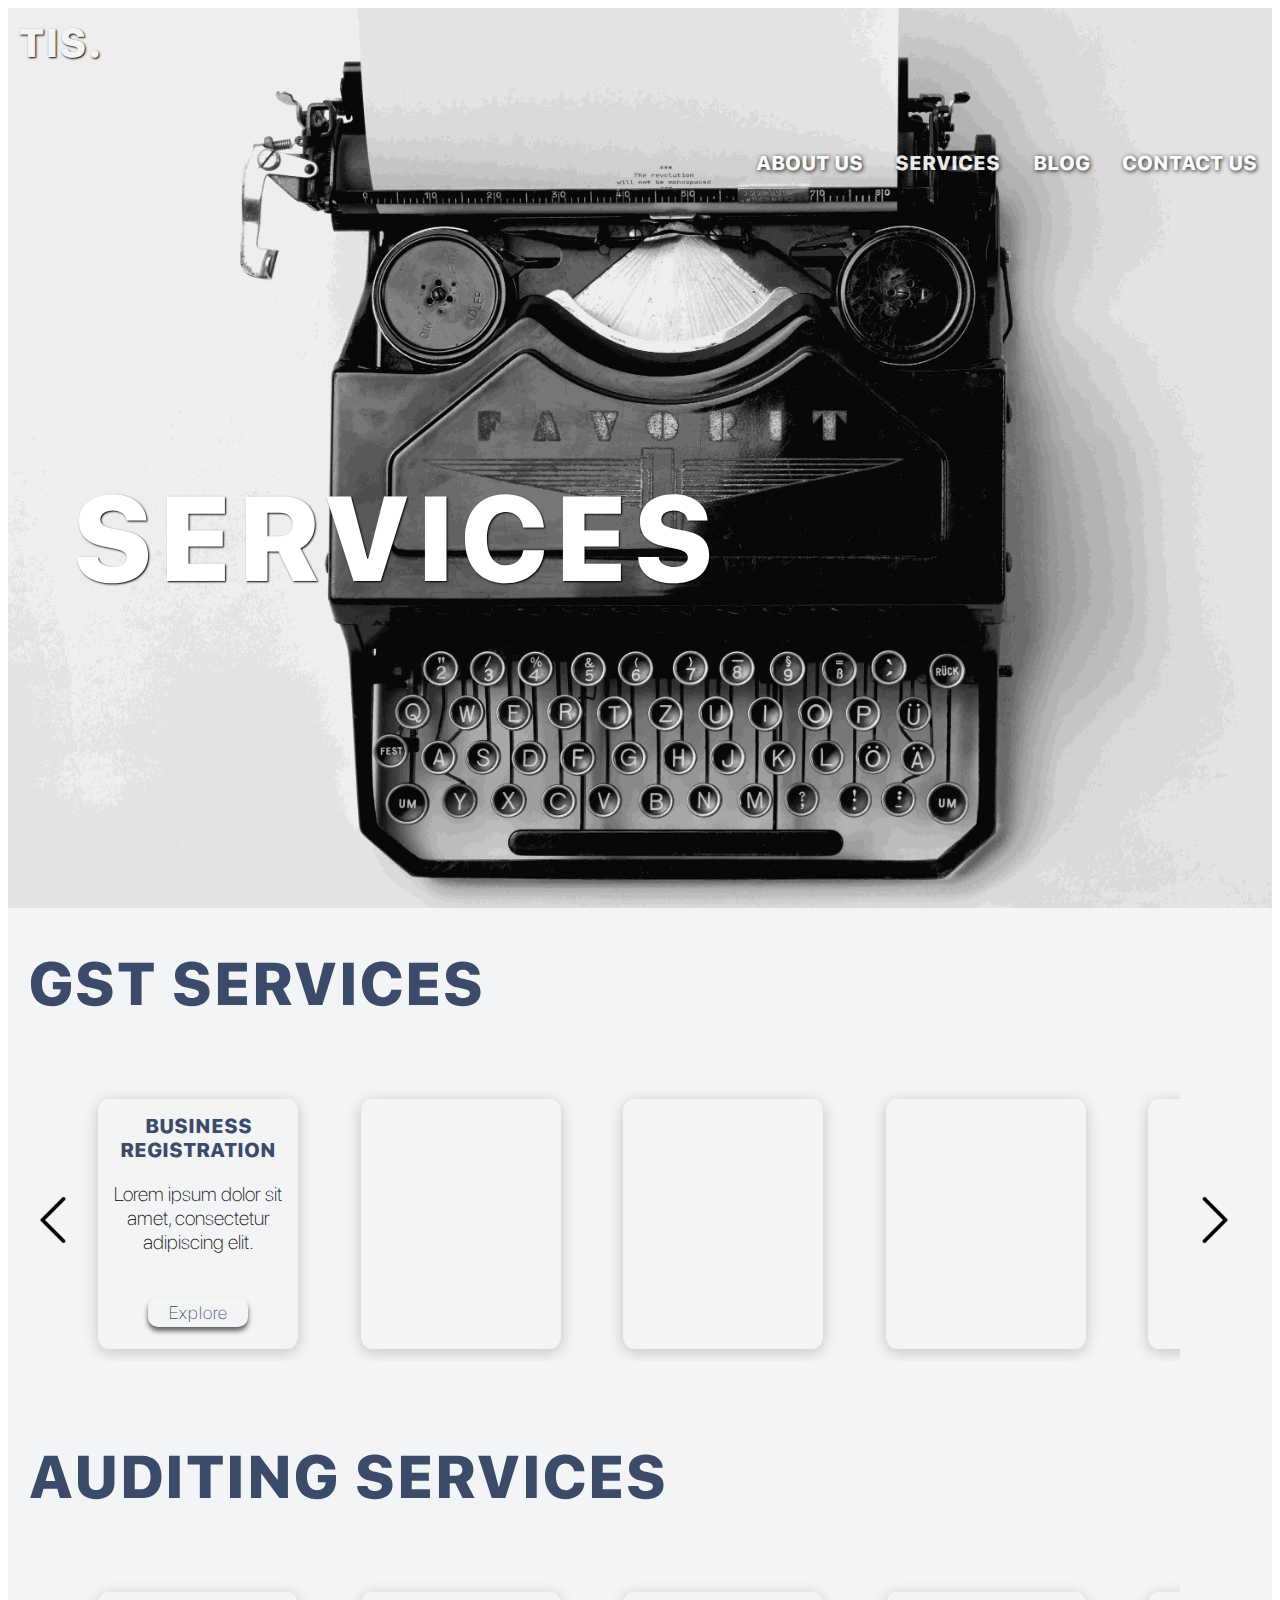
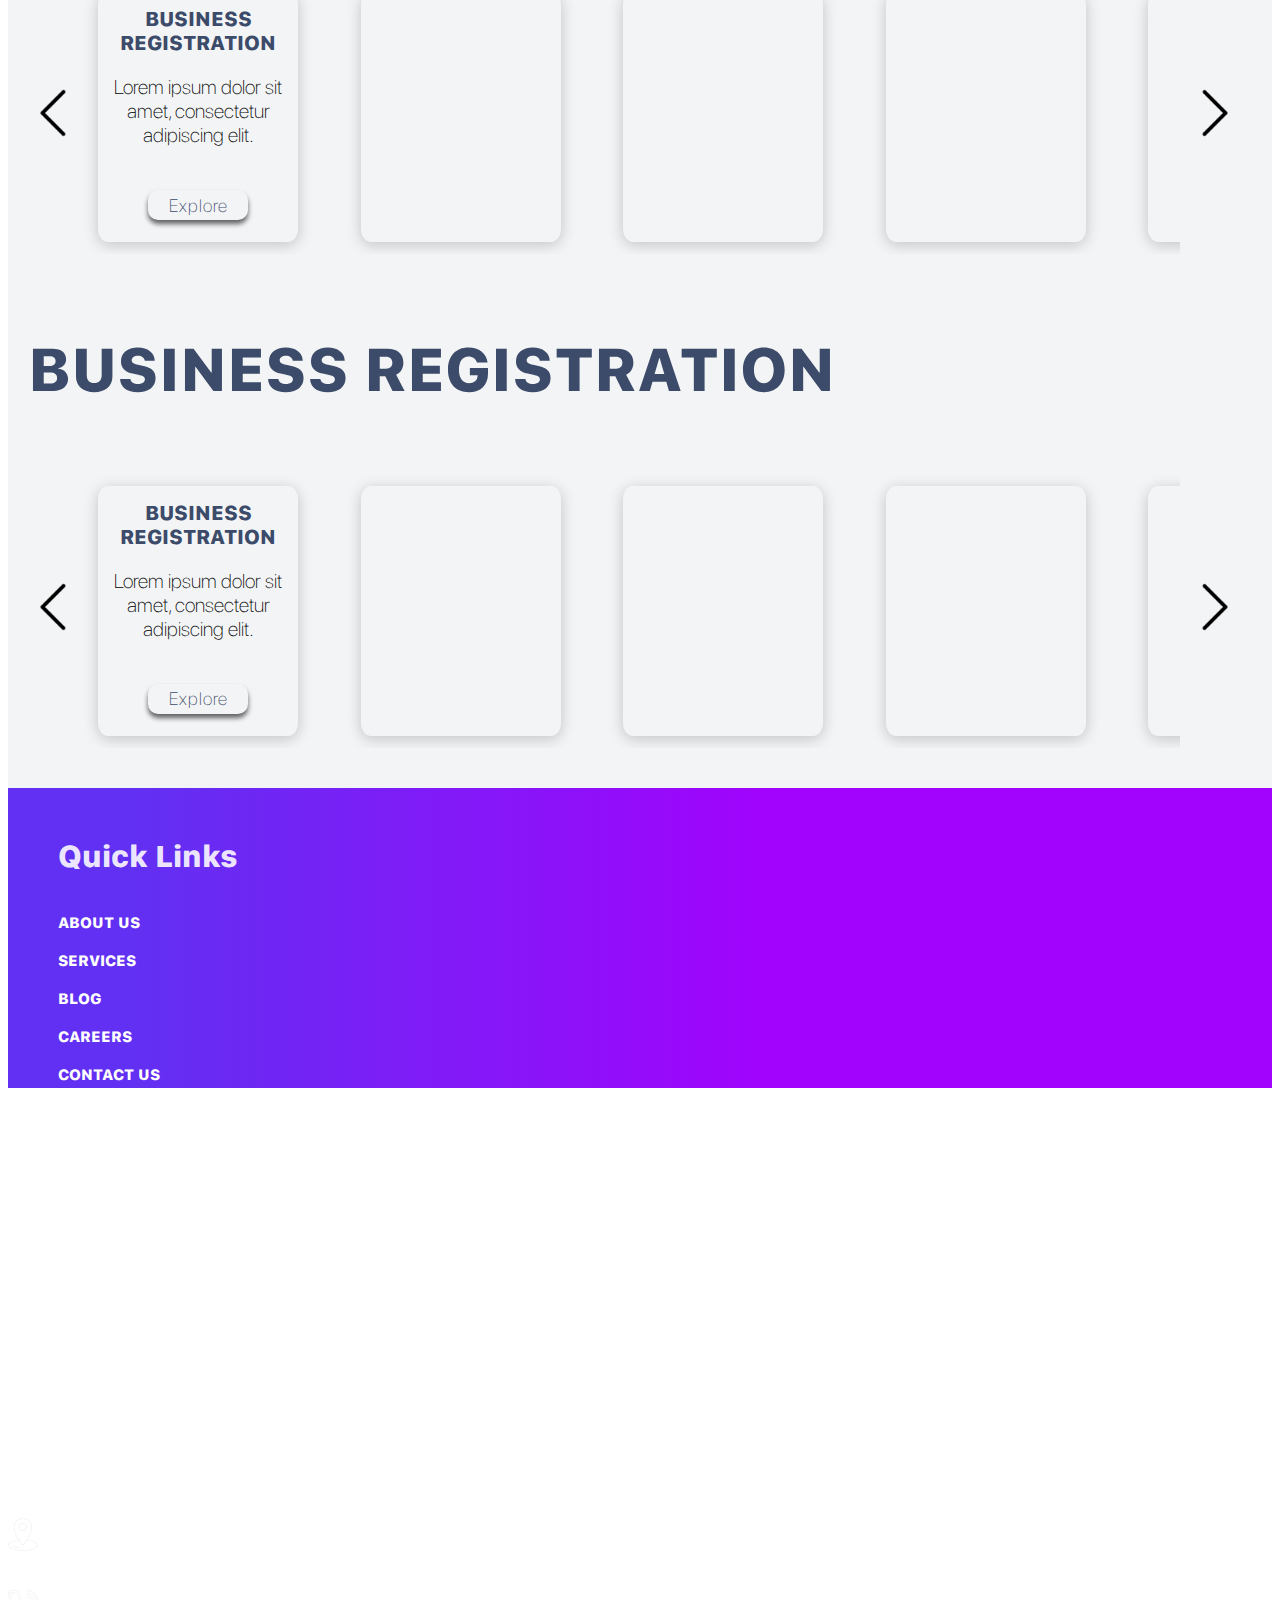
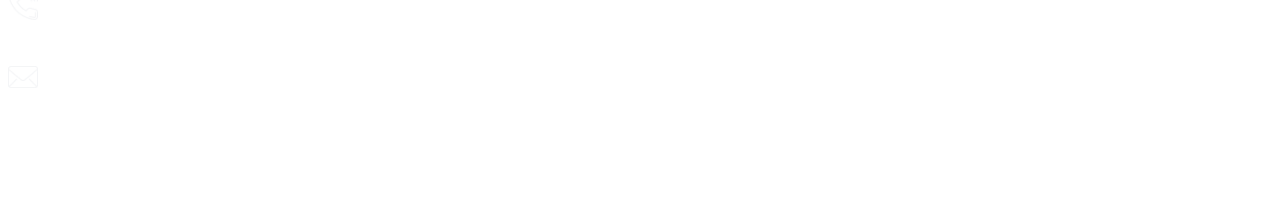
<file: services_page/services.html>
<html>
    <head>
        <link href = "../navbar_footer.css" type="text/css" rel = "stylesheet">
        <link href = "../home_page/main.css" type="text/css" rel = "stylesheet">
        <link href = "../individual_services_page/service.css" type="text/css" rel="stylesheet">
        <script src = "../script.js"></script>
        <link href="https://cdn.jsdelivr.net/npm/bootstrap@5.0.0-beta1/dist/css/bootstrap.min.css" rel="stylesheet" integrity="sha384-giJF6kkoqNQ00vy+HMDP7azOuL0xtbfIcaT9wjKHr8RbDVddVHyTfAAsrekwKmP1" crossorigin="anonymous">
        <meta name="viewport" content="width=device-width, initial-scale=1.0">
        <style>
            @media only screen and (max-width: 600px) 
            {
                #services ul
                {
                    overflow-x: auto;
                    white-space: nowrap;
                }
            }
        </style>
    </head>
    <body>
        <div class = "first_block" style = "background: url('../individual_services_page/ServiceHeader.jpg')" onscroll="nav_background()">
            <div class = "fixed-top" style = "padding: 0; margin: 0;">
            <div class = "row nav_div" style= "height: 7rem;">
                <div class = "col-2 col-md-2">
                    <p class = "header_block" style = "line-height: 7rem;">
                        <a href = "../index.html">
                            TIS.
                        </a>
                    </p>
                </div>
                <div class = "col-md-8 offset-md-2 offset-8 col-2">
                    <ul class = "navbar_custom desktop">
                        <li>
                            <a href = "../about_us_page/about_us.html">
                                ABOUT US
                            </a>
                        </li>
                        <li>
                            <a href = "../services_page/services.html">
                                SERVICES
                            </a>
                        </li>
                        <li>
                            <a href = "../blog/blog.html">
                                BLOG
                            </a>
                        </li>
                        <li>
                            <a href = "../contact_us/contact_us.html">
                                CONTACT US
                            </a>
                        </li>
                    </ul>
                        <div id="myNav" class="overlay" style = "height: 0%;">
                              <a href="javascript:void(0)" class="closebtn" onclick="closeNav()">&times;</a>
                              <div class="overlay-content">
                              <a href = "../about_us_page/about_us.html">About Us</a>
                              <a href = "../services_page/services.html">Services</a>
                              <a href = "../blog/blog.html">Blog</a>
                              <a href = "../contact_us/contact_us.html">Contact Us</a>
                              </div>
                        </div>
                        <span id = "navbar_btn" style = "margin-right: 2rem;" onclick="openNav()">
                            <div class="bar"></div>
                            <div class="bar"></div>
                            <div class="bar"></div>
                        </span>
                    </div>
                </div>
            </div>
            <div class = "row">
                <div class = "col-12">
                    <h1 style = "top: 50%" id = "heading">SERVICES</h1>
                </div>
            </div>
        </div>
        <div id = "services" class = "container-fluid blocks s0" style = "background-color: #f3f4f6;">
            <div class = "row">
                <div class = "col-12">
                    <h1 class = "block_heading">GST SERVICES</h1>
                </div>
                <div  style = "position: relative;" class = "col-12">
                    <img src = "../home_page/arrhead.png" onclick="left_scroll('.s0 ul')" class = "scroll_btn d-none d-sm-block" style = "transform: translate(0%, -50%) rotate(180deg);">
                    <ul>
                        <li>
                            <div>
                                <h3>BUSINESS REGISTRATION</h3>
                                <p>Lorem ipsum dolor sit amet, consectetur adipiscing elit.</p>
                                <a href = "../individual_services_page/service.html">
                                    <button id = "know_more">Explore</button>
                                </a>
                            </div>
                        </li>
                        <li>
                            <div>
                                <h3></h3>
                                <p></p>
                            </div>
                        </li>
                        <li>
                            <div>
                                <h3></h3>
                                <p></p>
                            </div>
                        </li>
                        <li>
                            <div>
                                <h3></h3>
                                <p></p>
                            </div>
                        </li>
                        <li>
                            <div>
                                <h3></h3>
                                <p></p>
                            </div>
                        </li>
                        <li>
                            <div>
                                <h3></h3>
                                <p></p>
                            </div>
                        </li>
                        <li>
                            <div>
                                <h3>BUSINESS</h3>
                                <p>Lorem ipsum dolor sit amet, consectetur adipiscing elit.</p>
                                <button id = "know_more">Explore</button>
                            </div>
                        </li>
                    </ul>
                    <img src = "../home_page/arrhead.png" onclick="right_scroll('.s0 ul')" id = "right_scroll" class = "scroll_btn d-none d-sm-block" style = "right: 1%;">
                </div>
            </div>
        </div>
        <div id = "services" class = "container-fluid blocks s1" style = "background-color: #f3f4f6;">
            <div class = "row">
                <div class = "col-12">
                    <h1 class = "block_heading">AUDITING SERVICES</h1>
                </div>
                <div  style = "position: relative;" class = "col-12">
                    <img src = "../home_page/arrhead.png" onclick="left_scroll('.s1 ul')" class = "scroll_btn d-none d-sm-block" style = "transform: translate(0%, -50%) rotate(180deg);">
                    <ul>
                        <li>
                            <div>
                                <h3>BUSINESS REGISTRATION</h3>
                                <p>Lorem ipsum dolor sit amet, consectetur adipiscing elit.</p>
                                <button id = "know_more">Explore</button>
                            </div>
                        </li>
                        <li>
                            <div>
                                <h3></h3>
                                <p></p>
                            </div>
                        </li>
                        <li>
                            <div>
                                <h3></h3>
                                <p></p>
                            </div>
                        </li>
                        <li>
                            <div>
                                <h3></h3>
                                <p></p>
                            </div>
                        </li>
                        <li>
                            <div>
                                <h3></h3>
                                <p></p>
                            </div>
                        </li>
                        <li>
                            <div>
                                <h3></h3>
                                <p></p>
                            </div>
                        </li>
                        <li>
                            <div>
                                <h3>BUSINESS REGISTRATION</h3>
                                <p>Lorem ipsum dolor sit amet, consectetur adipiscing elit.</p>
                                <button id = "know_more">Explore</button>
                            </div>
                        </li>
                    </ul>
                    <img src = "../home_page/arrhead.png" onclick="right_scroll('.s1 ul')" id = "right_scroll" class = "scroll_btn d-none d-sm-block" style = "right: 1%;">
                </div>
            </div>
        </div>
        <div id = "services" class = "container-fluid blocks s2" style = "background-color: #f3f4f6;">
            <div class = "row">
                <div class = "col-12">
                    <h1 class = "block_heading">BUSINESS REGISTRATION</h1>
                </div>
                <div  style = "position: relative;" class = "col-12">
                    <img src = "../home_page/arrhead.png" onclick="left_scroll('.s2 ul')" class = "scroll_btn d-none d-sm-block" style = "transform: translate(0%, -50%) rotate(180deg);">
                    <ul>
                        <li>
                            <div>
                                <h3>BUSINESS REGISTRATION</h3>
                                <p>Lorem ipsum dolor sit amet, consectetur adipiscing elit.</p>
                                <button id = "know_more">Explore</button>
                            </div>
                        </li>
                        <li>
                            <div>
                                <h3></h3>
                                <p></p>
                            </div>
                        </li>
                        <li>
                            <div>
                                <h3></h3>
                                <p></p>
                            </div>
                        </li>
                        <li>
                            <div>
                                <h3></h3>
                                <p></p>
                            </div>
                        </li>
                        <li>
                            <div>
                                <h3></h3>
                                <p></p>
                            </div>
                        </li>
                        <li>
                            <div>
                                <h3></h3>
                                <p></p>
                            </div>
                        </li>
                        <li>
                            <div>
                                <h3>BUSINESS REGISTRATION</h3>
                                <p>Lorem ipsum dolor sit amet, consectetur adipiscing elit.</p>
                                <button id = "know_more">Explore</button>
                            </div>
                        </li>
                    </ul>
                    <img src = "../home_page/arrhead.png" onclick="right_scroll('.s2 ul')" id = "right_scroll" class = "scroll_btn d-none d-sm-block" style = "right: 1%;">
                </div>
            </div>
        </div>
        <div class = "row footer_custom">
            <div class = "col-4" id = "quick_links">
                <h3>
                    Quick Links
                </h3>
                <ul>
                    <li>
                            <a>
                                ABOUT US
                            </a>
                        </li>
                        <li>
                            <a>
                                SERVICES
                            </a>
                        </li>
                        <li>
                            <a>
                                BLOG
                            </a>
                        </li>
                        <li>
                            <a>
                                CAREERS
                            </a>
                        </li>
                        <li>
                            <a>
                                CONTACT US
                            </a>
                        </li>
                </ul>
            </div>
            <div class = "col-3 copyright">
                <p>&#169;Copyright 2020 Taxcode India Solutions</p>
            </div>
            <div class = "col-4 offset-1 contact_col" style = "padding: 2rem 0 0 0;">
                <h3>
                    Contact Us
                </h3>
                <ul id = "footer_contact">
                    <li>
                        <img src = "../images/location.png">
                        <p>
                            221B, Baker Street
                        </p>
                    </li>
                    <li>
                        <img src = "../images/telephone.png">
                        <p>
                            8017586761
                        </p>
                    </li>
                    <li>
                        <img src = "../images/mail.png">
                        <p>
                            contactus@weblynks.in
                        </p>
                    </li>
                </ul>
                <div id = "socials">
                    <a><img src = "../images/facebook.png"></a>
                    <a><img src = "../images/linkedin.png"></a>
                    <a><img src = "../images/twitter.png"></a>
                </div>
            </div>
        </div>
        <script src="https://ajax.googleapis.com/ajax/libs/jquery/3.5.1/jquery.min.js"></script>
        <script>
        var w = $(window).width().toString();
        function left_scroll(s)
        {
            $(s).animate({scrollLeft: '-=' + w}, 500, "swing");
        }
        function right_scroll(s)
        {
            $(s).animate({scrollLeft: '+=' + w}, 500, "swing");
            console.log(s);
        }
        </script>
    </body>
</html>
</file>
<file: navbar_footer.css>
@font-face
{
    font-family: PBold;
    src: url('./fonts/heavyfont.otf');
}
@font-face
{
    font-family: ExtraBold;
    src: url('./fonts/extrabold.otf');
}
@font-face
{
    font-family: thinfont;
    src: url('./fonts/thinfont.otf');
}
.container, .container-fluid
{
    padding-left:2rem !important;
    padding-right:2rem !important;
    margin: 0 !important;
}
.row {
    margin-left: 0 !important;
    margin-right: 0 !important;
}
.first_block
{
    background-size: cover !important;
    height: 100vh;
    position: relative;
    -ms-background-position-x: center !important;
    -ms-background-position-y: bottom !important;
    background-position: center bottom !important;
}
.navbar_row
{
    -webkit-box-shadow: 0 8px 6px -6px black;
    -moz-box-shadow: 0 8px 6px -6px black;
    box-shadow: 0 8px 10px -6px rgb(0, 0, 0, .16);
    background: white;
}
#navbar_btn
{
    display: none;
    float: right;
    margin-top: 1rem;
    line-height: 7rem;
}
.bar
{
    background-color: white;
    width: 4rem;
    height: .4rem;
    border-radius: 30%;
    margin: 6px 0;
}
.overlay {
  height: 0%;
  width: 100%;
  position: fixed;
  z-index: 100;
  top: 0;
  left: 0;
  background-color: rgba(255,255,255);
  overflow-y: hidden;
  transition: 0.5s;
}

.overlay-content {
  position: absolute;
  top: 25%;
  width: 100%;
  text-align: center;
  margin-top: 2.5rem;
}

.overlay a {
  padding: 8px;
  text-decoration: none;
  font-size: 5rem;
  color: black;
  display: block;
  transition: 0.3s;
   font-family: PBold;
}

.overlay .closebtn {
  position: absolute;
  top: 20px;
  right: 45px;
  font-size: 8rem;
}
.header_block
{
    font-family: PBold;
    color: RGB(243, 244, 246);
    text-shadow: 1px 1px 2px black;
    height: 7rem;
    margin-left: 1rem;
    font-size: 4rem;
}
.navbar_custom
{
    list-style: none;
    line-height: 7rem;
    float: right;
    background: cover;
}
.navbar_custom li
{
    display: inline-block;
    margin: 0 1.5rem;
    font-size: 2rem;
    font-family: PBold;
    color: white;
    opacity: .9;
    text-shadow: 1px 1px 4px black;
}
.header_block a
{
    color: inherit;
    text-decoration: none;
}
.header_block a:hover
{
    cursor: pointer;
    color: inherit;l
}
.navbar_custom li a
{
    color: inherit;
    text-decoration: none;
}
.navbar_custom li a:hover   
{
    cursor: pointer;
}
#heading
{
    position: absolute;
    top: 45%;
    left: 5%;
    transform: translateY(-50%);
    font-size: 12rem;
    font-family: PBold; 
    letter-spacing: 3px;
    color: white;
    text-shadow: 1px 1px 2px black;
}
.footer_custom
{
    background: linear-gradient(to right, #6230f2 10%, #a103fc 60%);
    background-size: cover !important;
    height: 30rem !important;
    font-family: PBold;
}
.footer_custom h3
{
    font-size: 3rem;
    color: rgb(255, 255, 255, .9);
}
#quick_links
{
    padding: 2rem 0 0 5rem;
}
#quick_links ul
{
    list-style: none;
    margin: 0;
    padding: 0;
    margin-top: 2rem;
}
#quick_links ul li
{
    padding: 1rem 0;
    font-size: 1.5rem;
    color: rgb(255,255,255);
}
#footer_contact
{
    list-style: none;
    padding: 0;
    padding-top: 2rem;
}
#footer_contact li
{
    padding: 1rem 0;
}
#footer_contact img
{
    width: 3rem;
    display: inline-block;
}
#footer_contact p
{
    display: inline-block;
    font-size: 1.5rem;
    padding-left: 2rem;
    color: white;
}
#socials
{
    text-align: center;
}
#socials img
{
    width: 8rem;
    display: inline-block;
    padding-right: 4rem; 
}
#socials a:hover
{
    cursor: pointer;
}
.copyright
{
    text-align: center;
}
.copyright p
{
    font-size: 1.5rem;
    color: rgb(255,255,255,.8);
    padding-top: 23rem;
}
@media only screen and (max-width: 600px) {
  html {
    font-size: 45% !important;
  }
    #quick_links
    {
        padding-left: 1rem;
        padding-top: 1rem;
    }
    #footer_contact
    {
        padding-top: 4rem;
    }
    #footer_contact img
    {
        width: 2rem;
    }
    #footer_contact p
    {
        padding: 0;
        margin: 0;
        font-size: 1rem;
    }
    #footer_contact li
    {
        padding: .5rem 0;
    }
    #socials
    {
        padding-top: 5rem;
        text-align: center;
    }
    #socials a
    {
        padding: 0 1rem;
    }
    #socials img
    {
        width: 3rem;
        padding: .2rem 0;
    }
    .contact_col
    {
        padding-top: 1rem !important;
    }
  .desktop
  {
    display: none;  
  }
  #navbar_btn
  {
    display: inline-block;
  }
  .first_block
  {
    height: 50vh;
  }
  #heading
  {
    font-size: 6rem;      
  }
  .copyright p  
  {
    font-size: .5rem;  
  }
}

@media only screen and (max-width: 375px)
{
    html
    {
        font-size: 35% !important;
    }
}

@media only screen and (min-width: 600px) {
  html {
    font-size: 35% !important;
  }
}

@media only screen and (min-width: 900px) {
  html {
    font-size: 45% !important;
  }
}
@media only screen and (min-width: 1280px) {
  html {
    font-size: 62.5% !important;
  }
}
@media only screen and (min-width: 4000) {
  html {
    font-size: 115% !important;
  }
}
</file>
<file: home_page/main.css>
h1
{
    font-family: PBold;
}
.blocks
{
    padding-top: 2rem;
    padding-bottom: 2rem;
}
.block_heading
{
    font-family: PBold;
    font-size: 6rem;
    color: RGB(60, 75, 105);
    margin-top: 2rem;
}
#know_more
{
    width: 15rem;
    height: 4.5rem;
    border-radius: 1rem;
    background-color: #f3f4f6;
    border: none;
    box-shadow: 0px 4px 5px rgb(0,0,0,.6);
    font-family: thinfont;
    font-size: 1.8rem;
    color: RGB(60, 75, 105);
    letter-spacing: .1rem;
    float: right;
}
#what_we_do img
{
    width: 40rem;
    margin: 5rem 4rem;
    border-radius: 5%;
    box-shadow: 0px 4px 5px rgb(0,0,0,.6);
}
#what_we_do h1
{
    padding: 5rem 0;
    font-size: 5rem;
    color: rgb(255, 255, 255, .85);
}
#what_we_do p
{
    font-size: 2rem;
    font-family: thinfont;
    color: rgb(255, 255, 255, .85);
    padding-bottom: 2rem;
}
#services ul
{
    list-style: none;
    margin: 0;
    margin: 2rem 3rem;
    overflow-x: scroll;
    white-space: nowrap;
    width: 90%;
    display: inline-block;
    padding: 2rem 1rem 1rem;
}
::-webkit-scrollbar
{
    display: none;
}
#services ul li
{
    display: inline-block;
}
#services ul div
{
    height: 25rem;
    width: 20rem;
    box-shadow: 0px 3px 15px rgba(0,0,0,0.2);
    margin: 0 3rem;
    border-radius: 5%;
    overflow-x: auto;
    text-align: center;
    white-space: initial;
    position: relative;
}
#services button
{
    position: absolute;
    bottom: 10%;
    right: 50%;
    transform: translate(50%, 10%);
    width: 10rem;
    height: 3rem;
}
#services h3
{
    font-size: 2rem;
    margin: 1.5rem 0;
    font-family: PBold;
    color: RGB(60, 75, 105);
}
#services p
{ 
    font-family: thinfont;
    font-size: 2rem;
}

.scroll_btn
{
    width: 5rem;
    display: inline-block;
    position: absolute;
    top:50%;
    transform: translate(0%, -50%);
}
.scroll_btn:hover
{
    cursor: pointer;
}
#why_choose_us h2
{
    font-size: 8rem;
    font-family: PBold;
    color: rgb(60,75,105);
}
#why_choose_us li
{
    display: block;
    height: 20rem;
}
#why_choose_us ul li div
{
    display: inline-block;
    padding-left: 2rem;
    height: 25rem;
    float:left;
}
#why_choose_us ul li div:nth-child(1)
{
    width: 25rem;
}
#why_choose_us h5
{ 
    font-size: 4rem;
    color: rgb(60,75,105);
    font-family: PBold;
    margin: 0;
}
#why_choose_us2
{
    height: 70rem;
    position: relative;
}
#why_choose_us2 div:nth-child(1)
{
    position: absolute;
    top: 25%;
    transform: translateY(-25%);
}
#why_choose_us2 p
{
    font-family: thinfont;
    font-size: 2rem;
}
#why_choose_us2 div:nth-child(2)
{
    position: absolute;
    top: 75%;
    transform: translateY(-75%);
}
form label
{
    margin: 1rem 0;
}   
#pricing ul
{
    list-style: none;
    padding: 3rem 0rem;
    margin: 1rem 5rem;
    overflow-x: scroll;
    white-space: nowrap;
}
#pricing ul div
{
    height: 50rem;
    width: 30rem;
    background: white;
    border-radius: 2rem;
    box-shadow: 0px 3px 15px rgba(0,0,0,0.2);
}
#pricing ul div h3
{
    padding-top: 2rem;
    font-size: 4rem; 
    font-family: PBold; 
    color: rgb(60,75,105);
    margin: 0;
}
#pricing li
{
    display: inline-block;
    margin: 0 2rem;
}
#pricing ul div p
{
    font-family: thinfont; 
    font-size: 2rem;
    padding: 0; 
    margin: 0;
}
#testimonials ul
{
    margin-top: 5rem;
    padding: 0;
    overflow-x: scroll;
    white-space: nowrap;
}
#testimonials li
{
    display: inline-block;
    margin: 0 .5rem;
}
#testimonials li img
{
    width: 20rem;
    height: 20rem;
    object-fit: cover;
    border-radius: 50%;
}
#testimonials h3
{
    font-family: PBold;
    color: rgb(60,75, 105);
    font-size: 3rem;
    margin-top: 1rem;
}
#testimonials p
{
    font-family: thinfont;
    font-size: 2rem;
    font-style: italic;
    white-space: initial;
}
@media only screen and (max-width: 600px)
{
    #services ul
    {
        overflow-x: hidden;
        white-space: normal;
        margin: 2rem 0;
        width: 100%;
        text-align: center;
    }
    #services ul div
    {
        margin: 1rem 2rem;    
    }
    #why_choose_us ul li div
    {
        height: 20rem;
        padding: 0;
    }
    #why_choose_us ul
    {
        padding: 0;
    }
    #why_choose_us h2
    {
        font-size: 6rem;
    }
    #why_choose_us h5
    {
        font-size: 3rem;
    }
    #why_choose_us ul li div:nth-child(1)
    {
        width: 17rem;
    }
    #why_choose_us2
    {
        height: 40rem;
    }
    #why_choose_us2 div
    {
        position: relative !important;
        top: 0% !important;
        transform: none !important;
        margin: 2rem 0 5rem 0;
    }
    #pricing ul
    {
        margin: 3rem 0 0 0;
    }
}
</file>
<file: individual_services_page/service.css>
#form_card
{
    width: 90%;
    border-radius: 25px;
    box-shadow: 0px 2px 5px rgb(0,0,0,.5);
    margin: 0 auto !important;
}
form
{
    padding-left: 4rem;
}
#form_card label
{
    color: RGB(60, 75, 105);
    font-size: 1.5rem;
    font-family: thinfont;
}
#form_card input, #form_card select
{
    width: 25rem;
    font-size: 1.5rem;
    height: 4rem;
    border-radius: 1rem;
    background-color: #f3f4f6;
    border: 2px solid #9b9b9c;
}
#submit_btn
{
    width: 15rem;
    margin: 3rem auto;
    height: 5rem;
    font-family: PBold;
    color: white;
    background: #018ec4;
    border: none;
    border-radius: 1rem;
    font-size: 2rem;
    letter-spacing: 2px;
}
#submit_btn
{
    width: 15rem;
    margin: 3rem auto;
    height: 5rem;
    font-family: PBold;
    color: white;
    background: #018ec4;
    border: none;
    border-radius: 1rem;
    font-size: 2rem;
    letter-spacing: 2px;
}
@media only screen and (max-width: 600px)
{
    #form_card
    {
        width: 90%;
        margin: 5rem auto 0 auto !important;
    }
}
</file>
<file: about_us_page/about_us.css>
*
{
    margin: 0;
    padding: 0;
}

.content
{
    padding: 5rem 5rem 10rem;
    font-size: 3rem;
    background-color: #f3f4f6;
    font-family: thinfont;
}

@media only screen and (max-width: 600px) {
    
}
</file>
